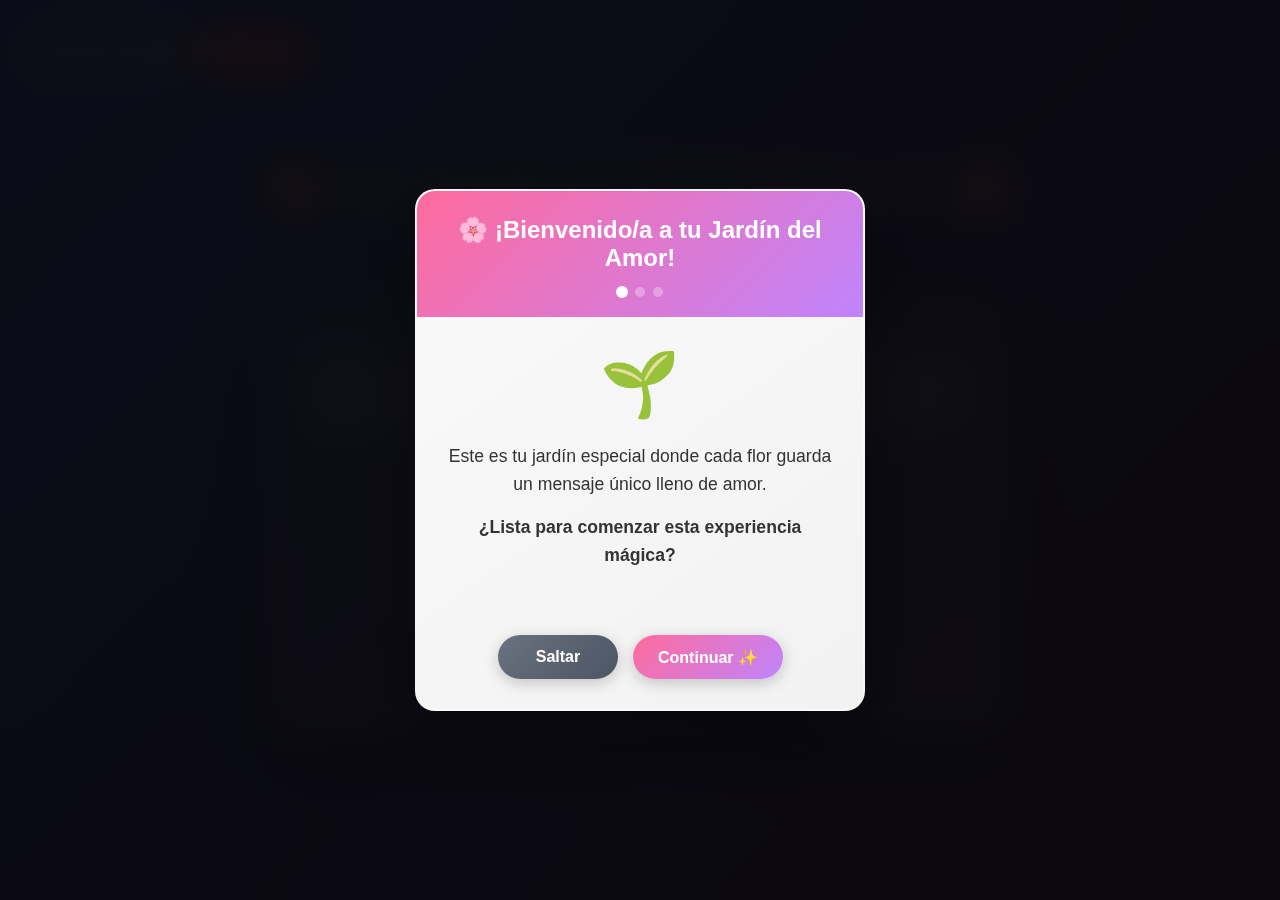
<file: index.html>
<!DOCTYPE html>
<html lang="es">
<head>
    <meta charset="UTF-8">
    <meta name="viewport" content="width=device-width, initial-scale=1.0, maximum-scale=1.0, user-scalable=no, viewport-fit=cover">
    <meta name="apple-mobile-web-app-capable" content="yes">
    <meta name="apple-mobile-web-app-status-bar-style" content="black-translucent">
    <meta name="apple-mobile-web-app-title" content="Jardín Especial">
    <meta name="mobile-web-app-capable" content="yes">
    <meta name="format-detection" content="telephone=no">
    <title>Un Jardín Especial Para Ti 🌸 - De Dario</title>
    
    <!-- Meta tags para SEO y compartir -->
    <meta name="description" content="Un jardín interactivo lleno de amor, flores y mensajes especiales. Cada flor tiene algo único que decir.">
    <meta name="keywords" content="jardín, amor, romántico, flores, interactivo, mensajes">
    <meta name="author" content="Romance Garden Project">
    
    <!-- Open Graph para redes sociales -->
    <meta property="og:title" content="Un Jardín Especial Para Ti 🌸">
    <meta property="og:description" content="Cultiva flores únicas y descubre mensajes de amor especiales">
    <meta property="og:type" content="website">
    <meta property="og:image" content="./assets/preview.jpg">
    
    <!-- Favicon -->
    <link rel="icon" href="data:image/svg+xml,<svg xmlns='http://www.w3.org/2000/svg'><text y='32' font-size='32'>🌸</text></svg>">
    
    <!-- Estilos CSS -->
    <link rel="stylesheet" href="css/styles-advanced.css">
    <link rel="stylesheet" href="css/components.css">
    
    <!-- Preload de assets importantes -->
    <link rel="preload" href="js/config.js" as="script">
    <link rel="preload" href="js/garden.js" as="script">
</head>
<body>
    <!-- Canvas para efectos especiales -->
    <canvas id="effects-canvas"></canvas>
    
    <!-- Contenedor de estrellas -->
    <div class="stars" id="stars"></div>
    
    <!-- Contenedor principal -->
    <div class="container">
        <header>
            <h1 id="mainTitle">🌸 Un Jardín Especial Para Ti 🌸</h1>
            <p class="subtitle" id="subtitle">Cada flor tiene algo especial que quiero decirte...</p>
        </header>
        
        <main>
            <!-- El jardín principal -->
            <div class="garden" id="garden">
                <p class="instruction">
                    ✨ Haz clic en el jardín para hacer crecer flores ✨
                    <br>
                    <small>Presiona 'S' para cambiar estación • 'T' para cambiar tema • 'R' para reiniciar</small>
                </p>
            </div>
            
            <!-- Estadísticas del jardín -->
            <div class="garden-stats hidden" id="gardenStats">
                <p class="counter">
                    Flores cultivadas: <span id="flowerCount">0</span>
                </p>
                <div class="stats-extra">
                    <span id="currentSeason">Primavera</span> • 
                    <span id="messagesLeft">15 mensajes restantes</span>
                </div>
            </div>
        </main>
    </div>
    
    <!-- Panel de controles (se crea dinámicamente) -->
    <div id="controls-panel" class="controls-panel hidden">
        <button id="soundToggle" class="control-btn" title="Activar/Desactivar sonidos">🔊</button>
        <button id="themeToggle" class="control-btn" title="Cambiar tema">🎨</button>
        <button id="resetGarden" class="control-btn mobile-only" title="Reiniciar jardín">🔄</button>
        <button id="fullscreenToggle" class="control-btn" title="Pantalla completa">⛶</button>
    </div>

    <!-- Botón de ayuda flotante -->
    <button id="helpButton" class="help-float-btn hidden" title="Ayuda rápida">
        <span class="help-icon">?</span>
    </button>

    <!-- Panel de ayuda colapsable -->
    <div id="quickHelpPanel" class="quick-help-panel hidden">
        <div class="quick-help-content">
            <div class="quick-help-header">
                <h3>🌸 Ayuda Rápida</h3>
                <button class="quick-help-close">&times;</button>
            </div>
            <div class="quick-help-body">
                <div class="help-item">
                    <span class="help-emoji">🖱️</span>
                    <span>Haz clic en el jardín para crear flores</span>
                </div>
                <div class="help-item">
                    <span class="help-emoji">🌸</span>
                    <span>Toca las flores para leer mensajes especiales</span>
                </div>
                <div class="help-item">
                    <span class="help-emoji">⌨️</span>
                    <span><strong>S</strong> = Cambiar estación • <strong>T</strong> = Cambiar tema</span>
                </div>
                <div class="help-item">
                    <span class="help-emoji">🔧</span>
                    <span><strong>R</strong> = Reiniciar jardín • <strong>F</strong> = Pantalla completa</span>
                </div>
                <div class="help-item">
                    <span class="help-emoji">🎮</span>
                    <span><strong>P</strong> = Personalizar • <strong>ESC</strong> = Cerrar ventanas</span>
                </div>
                <div class="help-item">
                    <span class="help-emoji">🏆</span>
                    <span>Desbloquea logros cultivando más flores</span>
                </div>
            </div>
        </div>
    </div>
    
    <!-- Tutorial de bienvenida -->
    <div id="welcomeTutorial" class="welcome-tutorial">
        <div class="tutorial-content">
            <div class="tutorial-step active" data-step="1">
                <div class="tutorial-header">
                    <h2>🌸 ¡Bienvenido/a a tu Jardín del Amor!</h2>
                    <div class="tutorial-progress">
                        <div class="progress-dot active"></div>
                        <div class="progress-dot"></div>
                        <div class="progress-dot"></div>
                    </div>
                </div>
                <div class="tutorial-body">
                    <div class="tutorial-icon">🌱</div>
                    <p>Este es tu jardín especial donde cada flor guarda un mensaje único lleno de amor.</p>
                    <p><strong>¿Lista para comenzar esta experiencia mágica?</strong></p>
                </div>
                <div class="tutorial-actions">
                    <button class="tutorial-btn secondary" onclick="skipTutorial()">Saltar</button>
                    <button class="tutorial-btn primary" onclick="nextTutorialStep()">Continuar ✨</button>
                </div>
            </div>

            <div class="tutorial-step" data-step="2">
                <div class="tutorial-header">
                    <h2>🖱️ ¿Cómo cultivar flores?</h2>
                    <div class="tutorial-progress">
                        <div class="progress-dot completed"></div>
                        <div class="progress-dot active"></div>
                        <div class="progress-dot"></div>
                    </div>
                </div>
                <div class="tutorial-body">
                    <div class="tutorial-icon">🌸</div>
                    <p>Es muy fácil: simplemente <strong>haz clic en cualquier parte del jardín</strong> y verás crecer una hermosa flor con colores únicos.</p>
                    <div class="tutorial-demo">
                        <div class="demo-garden">
                            <div class="demo-cursor">👆</div>
                            <span>Haz clic aquí</span>
                        </div>
                    </div>
                </div>
                <div class="tutorial-actions">
                    <button class="tutorial-btn secondary" onclick="prevTutorialStep()">Atrás</button>
                    <button class="tutorial-btn primary" onclick="nextTutorialStep()">Continuar 💫</button>
                </div>
            </div>

            <div class="tutorial-step" data-step="3">
                <div class="tutorial-header">
                    <h2>💕 Descubre los mensajes</h2>
                    <div class="tutorial-progress">
                        <div class="progress-dot completed"></div>
                        <div class="progress-dot completed"></div>
                        <div class="progress-dot active"></div>
                    </div>
                </div>
                <div class="tutorial-body">
                    <div class="tutorial-icon">💌</div>
                    <p>Cada flor que cultives tendrá un <strong>mensaje especial y único</strong>.</p>
                    <p>Solo tienes que <strong>hacer clic en la flor</strong> para leer lo que tiene que decirte.</p>
                    <div class="tutorial-features">
                        <div class="feature">🏆 <span>Desbloquea logros</span></div>
                        <div class="feature">🎨 <span>Cambia temas y estaciones</span></div>
                        <div class="feature">🎵 <span>Efectos de sonido mágicos</span></div>
                    </div>
                </div>
                <div class="tutorial-actions">
                    <button class="tutorial-btn secondary" onclick="prevTutorialStep()">Atrás</button>
                    <button class="tutorial-btn primary" onclick="startGardening()">¡Comenzar! 🌺</button>
                </div>
            </div>
        </div>
    </div>
    
    <!-- Modal de personalización -->
    <div id="personalizationModal" class="modal hidden">
        <div class="modal-content">
            <div class="modal-header">
                <h2>💕 Personalizar tu Jardín</h2>
                <button class="modal-close">&times;</button>
            </div>
            <div class="modal-body">
                <div class="form-group">
                    <label for="userName">Tu nombre:</label>
                    <input type="text" id="userName" placeholder="¿Cómo te llamas?">
                </div>
                
                <div class="form-group">
                    <label for="partnerName">Nombre de tu persona especial:</label>
                    <input type="text" id="partnerName" placeholder="¿Para quién es este jardín?">
                </div>
                
                <div class="form-group">
                    <label for="customMessage">Mensaje personalizado:</label>
                    <textarea id="customMessage" placeholder="Escribe un mensaje especial que aparecerá en las flores..."></textarea>
                </div>
                
                <div class="form-actions">
                    <button id="savePersonalization" class="btn-primary">Guardar 💾</button>
                    <button id="resetPersonalization" class="btn-secondary">Resetear</button>
                </div>
            </div>
        </div>
    </div>
    
    <!-- Scripts de la aplicación -->
    <script src="js/config.js"></script>
    <script src="js/utils.js"></script>
    <script src="js/effects.js"></script>
    <script src="js/flower.js"></script>
    <script src="js/garden.js"></script>
    
    <!-- Script de inicialización -->
    <script>
        // Variables globales
        let garden;
        let themeManager;
        let personalizationManager;
        let tutorialStep = 1;
        let hasCompletedTutorial = false;
        let isFirstFlower = true;
        
        // Inicialización cuando el DOM esté listo
        document.addEventListener('DOMContentLoaded', function() {
            // Verificar si es la primera visita
            const isFirstVisit = !localStorage.getItem('gardenTutorialCompleted');
            hasCompletedTutorial = !isFirstVisit;
            
            // Inicializar managers
            themeManager = new ThemeManager();
            personalizationManager = new PersonalizationManager();
            
            // Inicializar el jardín principal
            garden = new GardenManager();
            
            // Configurar controles
            setupControls();
            
            // Configurar modales
            setupModals();
            
            // Configurar atajos de teclado globales
            setupGlobalKeyboard();
            
            // Configurar tutorial y UX
            setupTutorialAndUX();
            
            console.log('🌸 Jardín del Amor inicializado correctamente');
        });
        
        function setupTutorialAndUX() {
            if (!hasCompletedTutorial) {
                // Mostrar tutorial después de un momento
                setTimeout(() => {
                    showWelcomeTutorial();
                }, 500);
            } else {
                // Si ya completó el tutorial, mostrar todo inmediatamente
                showAllElements();
                showDelayedElements();
            }
        }
        
        function showWelcomeTutorial() {
            const tutorial = document.getElementById('welcomeTutorial');
            tutorial.classList.add('active');
            
            // Ocultar otros elementos durante el tutorial
            hideNonEssentialElements();
        }
        
        function hideNonEssentialElements() {
            // Ocultar estadísticas, controles y logros durante el tutorial
            document.getElementById('gardenStats').classList.add('hidden');
            document.getElementById('controls-panel').classList.add('hidden');
            const achievementsPanel = document.getElementById('achievements');
            if (achievementsPanel) achievementsPanel.classList.add('hidden');
        }
        
        function showAllElements() {
            // Mostrar elementos con animación escalonada
            setTimeout(() => {
                document.getElementById('gardenStats').classList.remove('hidden');
                document.getElementById('gardenStats').classList.add('fade-in-up');
            }, 300);
            
            setTimeout(() => {
                document.getElementById('controls-panel').classList.remove('hidden');
                document.getElementById('controls-panel').classList.add('slide-in-left');
            }, 600);
            
            const achievementsPanel = document.getElementById('achievements');
            if (achievementsPanel) {
                setTimeout(() => {
                    achievementsPanel.classList.remove('hidden');
                    achievementsPanel.classList.add('slide-in-right');
                }, 900);
            }
        }
        
        function showDelayedElements() {
            // Mostrar botón de ayuda después de 2 segundos
            setTimeout(() => {
                const helpBtn = document.getElementById('helpButton');
                helpBtn.classList.remove('hidden');
                helpBtn.classList.add('bounce-in');
            }, 2000);
        }
        
        function nextTutorialStep() {
            const currentStep = document.querySelector(`.tutorial-step[data-step="${tutorialStep}"]`);
            currentStep.classList.remove('active');
            currentStep.classList.add('fade-out');
            
            tutorialStep++;
            
            setTimeout(() => {
                currentStep.classList.add('hidden');
                const nextStep = document.querySelector(`.tutorial-step[data-step="${tutorialStep}"]`);
                if (nextStep) {
                    nextStep.classList.remove('hidden');
                    nextStep.classList.add('active', 'fade-in');
                }
            }, 300);
        }
        
        function prevTutorialStep() {
            const currentStep = document.querySelector(`.tutorial-step[data-step="${tutorialStep}"]`);
            currentStep.classList.remove('active');
            currentStep.classList.add('fade-out');
            
            tutorialStep--;
            
            setTimeout(() => {
                currentStep.classList.add('hidden');
                const prevStep = document.querySelector(`.tutorial-step[data-step="${tutorialStep}"]`);
                if (prevStep) {
                    prevStep.classList.remove('hidden');
                    prevStep.classList.add('active', 'fade-in');
                }
            }, 300);
        }
        
        function skipTutorial() {
            completeTutorial();
        }
        
        function startGardening() {
            completeTutorial();
            // Pequeña animación para llamar la atención al jardín
            const garden = document.getElementById('garden');
            garden.classList.add('highlight-pulse');
            setTimeout(() => {
                garden.classList.remove('highlight-pulse');
            }, 2000);
        }
        
        function completeTutorial() {
            const tutorial = document.getElementById('welcomeTutorial');
            tutorial.classList.add('fade-out');
            
            setTimeout(() => {
                tutorial.classList.add('hidden');
                tutorial.classList.remove('active');
                
                // Marcar tutorial como completado
                localStorage.setItem('gardenTutorialCompleted', 'true');
                hasCompletedTutorial = true;
                
                // Mostrar todos los elementos con animación
                showAllElements();
                showDelayedElements();
                
            }, 300);
        }
        
        // Funciones mejoradas para el manejo de la primera flor
        function onFirstFlowerCreated() {
            if (isFirstFlower) {
                isFirstFlower = false;
                
                // Ocultar instrucciones gradualmente
                const instruction = document.querySelector('.instruction');
                if (instruction) {
                    instruction.classList.add('fade-out-up');
                    setTimeout(() => {
                        instruction.style.display = 'none';
                    }, 800);
                }
                
                // Mostrar mensaje de felicitación
                setTimeout(() => {
                    garden.showNotification('¡Perfecto! 🌸 Ahora toca tu flor para leer el mensaje', 'success');
                }, 1000);
            }
        }
        
        function setupControls() {
            // Control de sonido
            document.getElementById('soundToggle').addEventListener('click', () => {
                const enabled = garden.soundManager.toggle();
                document.getElementById('soundToggle').textContent = enabled ? '🔊' : '🔇';
                garden.showNotification(enabled ? 'Sonidos activados 🎵' : 'Sonidos desactivados 🔇');
            });
            
            // Control de tema
            document.getElementById('themeToggle').addEventListener('click', () => {
                const themes = themeManager.getAvailableThemes();
                const currentIndex = themes.findIndex(t => t.key === themeManager.currentTheme);
                const nextTheme = themes[(currentIndex + 1) % themes.length];
                themeManager.setTheme(nextTheme.key);
                garden.showNotification(`Tema cambiado a: ${nextTheme.name} ✨`);
            });
            
            // Control de pantalla completa
            document.getElementById('fullscreenToggle').addEventListener('click', () => {
                if (!document.fullscreenElement) {
                    document.documentElement.requestFullscreen();
                } else {
                    document.exitFullscreen();
                }
            });
            
            // Control de reinicio jardín (para móviles)
            document.getElementById('resetGarden').addEventListener('click', () => {
                if (confirm('¿Estás seguro de que quieres reiniciar el jardín? Se perderán todas las flores.')) {
                    garden.resetGarden();
                    garden.showNotification('Jardín reiniciado 🌱', 'info');
                }
            });
            
            // Botón de ayuda flotante
            document.getElementById('helpButton').addEventListener('click', () => {
                toggleQuickHelp();
            });
            
            // Cerrar panel de ayuda
            document.querySelector('.quick-help-close').addEventListener('click', () => {
                hideQuickHelp();
            });
        }
        
        function toggleQuickHelp() {
            const panel = document.getElementById('quickHelpPanel');
            const isVisible = !panel.classList.contains('hidden');
            
            if (isVisible) {
                hideQuickHelp();
            } else {
                showQuickHelp();
            }
        }
        
        function showQuickHelp() {
            const panel = document.getElementById('quickHelpPanel');
            panel.classList.remove('hidden');
            panel.classList.add('slide-in-bottom');
            
            // Cerrar al hacer clic fuera
            setTimeout(() => {
                document.addEventListener('click', handleQuickHelpOutsideClick);
            }, 100);
        }
        
        function hideQuickHelp() {
            const panel = document.getElementById('quickHelpPanel');
            panel.classList.add('slide-out-bottom');
            
            setTimeout(() => {
                panel.classList.add('hidden');
                panel.classList.remove('slide-in-bottom', 'slide-out-bottom');
            }, 300);
            
            document.removeEventListener('click', handleQuickHelpOutsideClick);
        }
        
        function handleQuickHelpOutsideClick(e) {
            const panel = document.getElementById('quickHelpPanel');
            const helpButton = document.getElementById('helpButton');
            
            if (!panel.contains(e.target) && !helpButton.contains(e.target)) {
                hideQuickHelp();
            }
        }
        
        function setupModals() {
            // Cerrar modales
            document.querySelectorAll('.modal-close').forEach(btn => {
                btn.addEventListener('click', () => {
                    hideAllModals();
                });
            });
            
            // Cerrar modal al hacer clic fuera
            document.querySelectorAll('.modal').forEach(modal => {
                modal.addEventListener('click', (e) => {
                    if (e.target === modal) {
                        hideAllModals();
                    }
                });
            });
            
            // Guardar personalización
            document.getElementById('savePersonalization').addEventListener('click', () => {
                const userName = document.getElementById('userName').value;
                const partnerName = document.getElementById('partnerName').value;
                const customMessage = document.getElementById('customMessage').value;
                
                if (userName) personalizationManager.setUserName(userName);
                if (partnerName) personalizationManager.setPartnerName(partnerName);
                if (customMessage) personalizationManager.addCustomMessage(customMessage);
                
                garden.showNotification('¡Personalización guardada! 💕', 'success');
                hideAllModals();
            });
        }
        
        function setupGlobalKeyboard() {
            document.addEventListener('keydown', (e) => {
                if (e.target.tagName === 'INPUT' || e.target.tagName === 'TEXTAREA') return;
                
                switch(e.key.toLowerCase()) {
                    case 'f':
                        document.getElementById('fullscreenToggle').click();
                        break;
                    case 'h':
                        document.getElementById('helpToggle').click();
                        break;
                    case 'p':
                        showModal('personalizationModal');
                        break;
                    case 'escape':
                        hideAllModals();
                        break;
                }
            });
        }
        
        function showModal(modalId) {
            hideAllModals();
            document.getElementById(modalId).classList.remove('hidden');
        }
        
        function hideAllModals() {
            document.querySelectorAll('.modal').forEach(modal => {
                modal.classList.add('hidden');
            });
        }
        
        function showWelcomeMessage() {
            // Esta función ahora se maneja en setupTutorialAndUX
            // Mantenemos para compatibilidad pero no hace nada si el tutorial está activo
            if (hasCompletedTutorial) {
                setTimeout(() => {
                    const isFirstVisit = !localStorage.getItem('gardenVisited');
                    if (isFirstVisit) {
                        garden.showNotification('¡Bienvenido/a de vuelta a tu Jardín! 🌸', 'info');
                        localStorage.setItem('gardenVisited', 'true');
                    }
                }, 1000);
            }
        }
        
        // Funciones del tutorial que se llaman desde el HTML
        window.nextTutorialStep = nextTutorialStep;
        window.prevTutorialStep = prevTutorialStep;
        window.skipTutorial = skipTutorial;
        window.startGardening = startGardening;
        
        // Funciones globales para compartir
        window.shareGarden = function() {
            if (navigator.share) {
                navigator.share({
                    title: 'Mi Jardín del Amor',
                    text: `¡He cultivado ${garden.flowerCount} flores en mi jardín especial! 🌸`,
                    url: window.location.href
                });
            }
        };
        
        // Prevenir zoom accidental en móviles y mejorar iOS Safari
        document.addEventListener('gesturestart', function (e) {
            e.preventDefault();
        });
        
        // Prevenir comportamientos problemáticos en iOS
        document.addEventListener('touchstart', function() {}, { passive: true });
        
        // Mejorar experiencia táctil en móviles (especialmente iOS)
        let touchStartY = 0;
        let touchStartX = 0;
        
        document.addEventListener('touchstart', function(e) {
            touchStartY = e.touches[0].clientY;
            touchStartX = e.touches[0].clientX;
        }, { passive: true });
        
        document.addEventListener('touchmove', function(e) {
            // Prevenir el bounce de iOS Safari
            if (e.target === document.body || e.target === document.documentElement) {
                e.preventDefault();
            }
            
            const touchY = e.touches[0].clientY;
            const touchDiff = touchStartY - touchY;
            
            // Prevenir scroll del body solo en ciertas condiciones
            const tutorialActive = document.querySelector('.welcome-tutorial.active');
            const helpPanelActive = document.querySelector('.quick-help-panel:not(.hidden)');
            
            if (tutorialActive || helpPanelActive) {
                e.preventDefault();
            }
        }, { passive: false });
        
        // Fix para iOS Safari - prevenir zoom en inputs
        document.addEventListener('touchend', function(e) {
            const inputElements = ['INPUT', 'TEXTAREA', 'SELECT'];
            if (inputElements.includes(e.target.tagName)) {
                e.target.style.fontSize = '16px';
            }
        });
        
        // PWA: Service Worker (futuro)
        if ('serviceWorker' in navigator) {
            window.addEventListener('load', () => {
                navigator.serviceWorker.register('/sw.js')
                    .then(registration => console.log('SW registrado'))
                    .catch(error => console.log('Error al registrar SW'));
            });
        }
        
        // Agregar soporte para efectos de logros mejorados
        window.triggerSpecialEffect = function(type) {
            if (garden && garden.effectsManager) {
                switch(type) {
                    case 'achievement':
                        garden.effectsManager.createAchievementEffect();
                        break;
                    case 'celebration':
                        // Efecto especial de celebración
                        for (let i = 0; i < 5; i++) {
                            setTimeout(() => {
                                garden.effectsManager.createFallingPetal();
                            }, i * 200);
                        }
                        break;
                }
            }
        };
        
        // Debug: función para testing
        window.debugGarden = function() {
            console.log('🌸 Estado del Jardín:');
            console.log('- Flores:', garden.flowerCount);
            console.log('- Logros:', Array.from(garden.achievements));
            console.log('- Estación:', garden.currentSeason);
            console.log('- Tutorial completado:', hasCompletedTutorial);
        };
    </script>
</body>
</html>
</file>
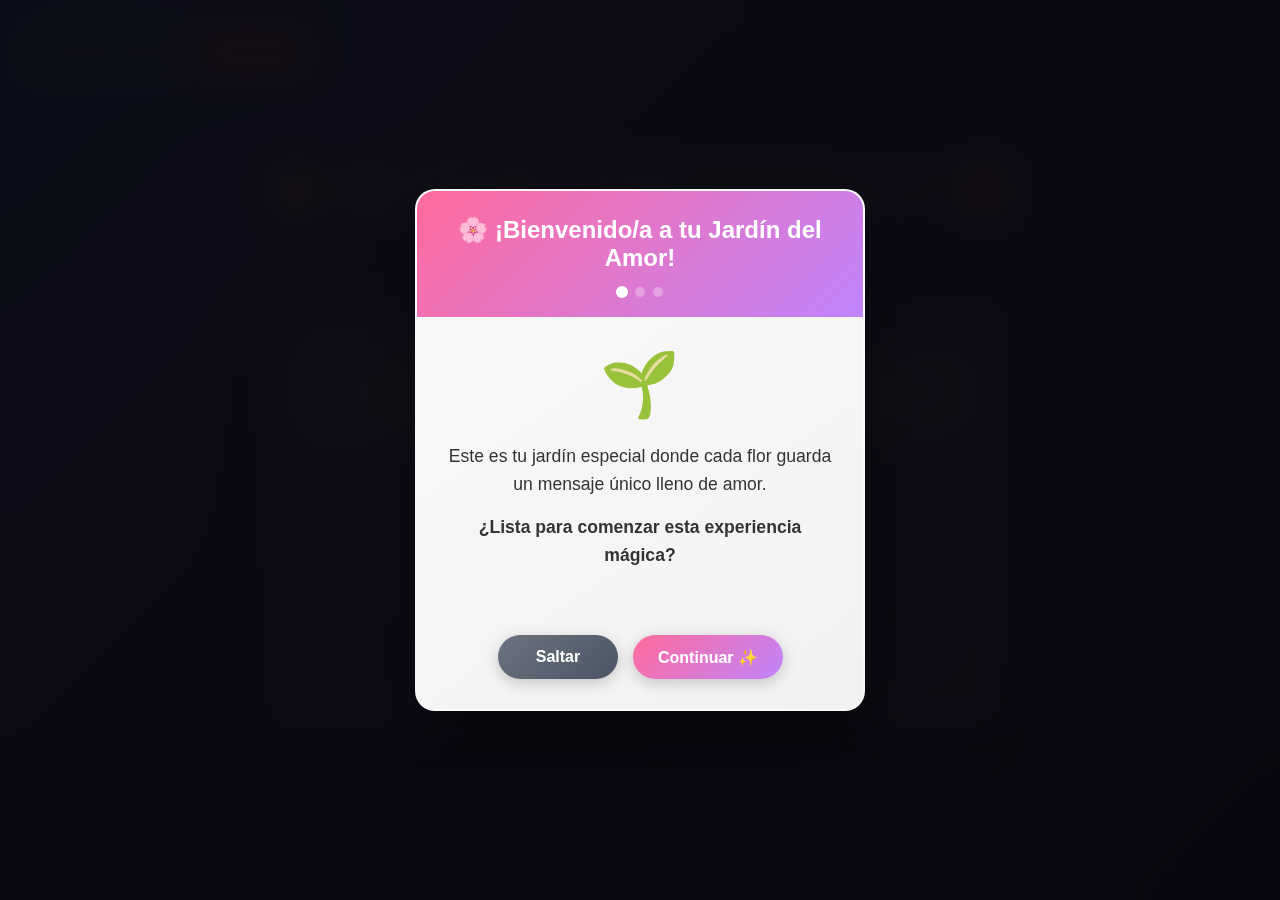
<file: index-advanced.html>
<!DOCTYPE html>
<html lang="es">
<head>
    <meta charset="UTF-8">
    <meta name="viewport" content="width=device-width, initial-scale=1.0">
    <title>Un Jardín Especial Para Ti 🌸 - De Dario</title>
    
    <!-- Meta tags para SEO y compartir -->
    <meta name="description" content="Un jardín interactivo lleno de amor, flores y mensajes especiales. Cada flor tiene algo único que decir.">
    <meta name="keywords" content="jardín, amor, romántico, flores, interactivo, mensajes">
    <meta name="author" content="Romance Garden Project">
    
    <!-- Open Graph para redes sociales -->
    <meta property="og:title" content="Un Jardín Especial Para Ti 🌸">
    <meta property="og:description" content="Cultiva flores únicas y descubre mensajes de amor especiales">
    <meta property="og:type" content="website">
    <meta property="og:image" content="./assets/preview.jpg">
    
    <!-- Favicon -->
    <link rel="icon" href="data:image/svg+xml,<svg xmlns='http://www.w3.org/2000/svg'><text y='32' font-size='32'>🌸</text></svg>">
    
    <!-- Estilos CSS -->
    <link rel="stylesheet" href="css/styles-advanced.css">
    <link rel="stylesheet" href="css/components.css">
    
    <!-- Preload de assets importantes -->
    <link rel="preload" href="js/config.js" as="script">
    <link rel="preload" href="js/garden.js" as="script">
</head>
<body>
    <!-- Canvas para efectos especiales -->
    <canvas id="effects-canvas"></canvas>
    
    <!-- Contenedor de estrellas -->
    <div class="stars" id="stars"></div>
    
    <!-- Contenedor principal -->
    <div class="container">
        <header>
            <h1 id="mainTitle">🌸 Un Jardín Especial Para Ti 🌸</h1>
            <p class="subtitle" id="subtitle">Cada flor tiene algo especial que quiero decirte...</p>
        </header>
        
        <main>
            <!-- El jardín principal -->
            <div class="garden" id="garden">
                <p class="instruction">
                    ✨ Haz clic en el jardín para hacer crecer flores ✨
                    <br>
                    <small>Presiona 'S' para cambiar estación • 'T' para cambiar tema • 'R' para reiniciar</small>
                </p>
            </div>
            
            <!-- Estadísticas del jardín -->
            <div class="garden-stats hidden" id="gardenStats">
                <p class="counter">
                    Flores cultivadas: <span id="flowerCount">0</span>
                </p>
                <div class="stats-extra">
                    <span id="currentSeason">Primavera</span> • 
                    <span id="messagesLeft">15 mensajes restantes</span>
                </div>
            </div>
        </main>
    </div>
    
    <!-- Panel de controles (se crea dinámicamente) -->
    <div id="controls-panel" class="controls-panel hidden">
        <button id="soundToggle" class="control-btn" title="Activar/Desactivar sonidos">🔊</button>
        <button id="themeToggle" class="control-btn" title="Cambiar tema">🎨</button>
        <button id="fullscreenToggle" class="control-btn" title="Pantalla completa">⛶</button>
    </div>

    <!-- Botón de ayuda flotante -->
    <button id="helpButton" class="help-float-btn hidden" title="Ayuda rápida">
        <span class="help-icon">?</span>
    </button>

    <!-- Panel de ayuda colapsable -->
    <div id="quickHelpPanel" class="quick-help-panel hidden">
        <div class="quick-help-content">
            <div class="quick-help-header">
                <h3>🌸 Ayuda Rápida</h3>
                <button class="quick-help-close">&times;</button>
            </div>
            <div class="quick-help-body">
                <div class="help-item">
                    <span class="help-emoji">🖱️</span>
                    <span>Haz clic en el jardín para crear flores</span>
                </div>
                <div class="help-item">
                    <span class="help-emoji">🌸</span>
                    <span>Toca las flores para leer mensajes especiales</span>
                </div>
                <div class="help-item">
                    <span class="help-emoji">⌨️</span>
                    <span><strong>S</strong> = Cambiar estación • <strong>T</strong> = Cambiar tema</span>
                </div>
                <div class="help-item">
                    <span class="help-emoji">🔧</span>
                    <span><strong>R</strong> = Reiniciar jardín • <strong>F</strong> = Pantalla completa</span>
                </div>
                <div class="help-item">
                    <span class="help-emoji">🎮</span>
                    <span><strong>P</strong> = Personalizar • <strong>ESC</strong> = Cerrar ventanas</span>
                </div>
                <div class="help-item">
                    <span class="help-emoji">🏆</span>
                    <span>Desbloquea logros cultivando más flores</span>
                </div>
            </div>
        </div>
    </div>
    
    <!-- Tutorial de bienvenida -->
    <div id="welcomeTutorial" class="welcome-tutorial">
        <div class="tutorial-content">
            <div class="tutorial-step active" data-step="1">
                <div class="tutorial-header">
                    <h2>🌸 ¡Bienvenido/a a tu Jardín del Amor!</h2>
                    <div class="tutorial-progress">
                        <div class="progress-dot active"></div>
                        <div class="progress-dot"></div>
                        <div class="progress-dot"></div>
                    </div>
                </div>
                <div class="tutorial-body">
                    <div class="tutorial-icon">🌱</div>
                    <p>Este es tu jardín especial donde cada flor guarda un mensaje único lleno de amor.</p>
                    <p><strong>¿Lista para comenzar esta experiencia mágica?</strong></p>
                </div>
                <div class="tutorial-actions">
                    <button class="tutorial-btn secondary" onclick="skipTutorial()">Saltar</button>
                    <button class="tutorial-btn primary" onclick="nextTutorialStep()">Continuar ✨</button>
                </div>
            </div>

            <div class="tutorial-step" data-step="2">
                <div class="tutorial-header">
                    <h2>🖱️ ¿Cómo cultivar flores?</h2>
                    <div class="tutorial-progress">
                        <div class="progress-dot completed"></div>
                        <div class="progress-dot active"></div>
                        <div class="progress-dot"></div>
                    </div>
                </div>
                <div class="tutorial-body">
                    <div class="tutorial-icon">🌸</div>
                    <p>Es muy fácil: simplemente <strong>haz clic en cualquier parte del jardín</strong> y verás crecer una hermosa flor con colores únicos.</p>
                    <div class="tutorial-demo">
                        <div class="demo-garden">
                            <div class="demo-cursor">👆</div>
                            <span>Haz clic aquí</span>
                        </div>
                    </div>
                </div>
                <div class="tutorial-actions">
                    <button class="tutorial-btn secondary" onclick="prevTutorialStep()">Atrás</button>
                    <button class="tutorial-btn primary" onclick="nextTutorialStep()">Continuar 💫</button>
                </div>
            </div>

            <div class="tutorial-step" data-step="3">
                <div class="tutorial-header">
                    <h2>💕 Descubre los mensajes</h2>
                    <div class="tutorial-progress">
                        <div class="progress-dot completed"></div>
                        <div class="progress-dot completed"></div>
                        <div class="progress-dot active"></div>
                    </div>
                </div>
                <div class="tutorial-body">
                    <div class="tutorial-icon">💌</div>
                    <p>Cada flor que cultives tendrá un <strong>mensaje especial y único</strong>.</p>
                    <p>Solo tienes que <strong>hacer clic en la flor</strong> para leer lo que tiene que decirte.</p>
                    <div class="tutorial-features">
                        <div class="feature">🏆 <span>Desbloquea logros</span></div>
                        <div class="feature">🎨 <span>Cambia temas y estaciones</span></div>
                        <div class="feature">🎵 <span>Efectos de sonido mágicos</span></div>
                    </div>
                </div>
                <div class="tutorial-actions">
                    <button class="tutorial-btn secondary" onclick="prevTutorialStep()">Atrás</button>
                    <button class="tutorial-btn primary" onclick="startGardening()">¡Comenzar! 🌺</button>
                </div>
            </div>
        </div>
    </div>
    
    <!-- Modal de personalización -->
    <div id="personalizationModal" class="modal hidden">
        <div class="modal-content">
            <div class="modal-header">
                <h2>💕 Personalizar tu Jardín</h2>
                <button class="modal-close">&times;</button>
            </div>
            <div class="modal-body">
                <div class="form-group">
                    <label for="userName">Tu nombre:</label>
                    <input type="text" id="userName" placeholder="¿Cómo te llamas?">
                </div>
                
                <div class="form-group">
                    <label for="partnerName">Nombre de tu persona especial:</label>
                    <input type="text" id="partnerName" placeholder="¿Para quién es este jardín?">
                </div>
                
                <div class="form-group">
                    <label for="customMessage">Mensaje personalizado:</label>
                    <textarea id="customMessage" placeholder="Escribe un mensaje especial que aparecerá en las flores..."></textarea>
                </div>
                
                <div class="form-actions">
                    <button id="savePersonalization" class="btn-primary">Guardar 💾</button>
                    <button id="resetPersonalization" class="btn-secondary">Resetear</button>
                </div>
            </div>
        </div>
    </div>
    
    <!-- Scripts de la aplicación -->
    <script src="js/config.js"></script>
    <script src="js/utils.js"></script>
    <script src="js/effects.js"></script>
    <script src="js/flower.js"></script>
    <script src="js/garden.js"></script>
    
    <!-- Script de inicialización -->
    <script>
        // Variables globales
        let garden;
        let themeManager;
        let personalizationManager;
        let tutorialStep = 1;
        let hasCompletedTutorial = false;
        let isFirstFlower = true;
        
        // Inicialización cuando el DOM esté listo
        document.addEventListener('DOMContentLoaded', function() {
            // Verificar si es la primera visita
            const isFirstVisit = !localStorage.getItem('gardenTutorialCompleted');
            hasCompletedTutorial = !isFirstVisit;
            
            // Inicializar managers
            themeManager = new ThemeManager();
            personalizationManager = new PersonalizationManager();
            
            // Inicializar el jardín principal
            garden = new GardenManager();
            
            // Configurar controles
            setupControls();
            
            // Configurar modales
            setupModals();
            
            // Configurar atajos de teclado globales
            setupGlobalKeyboard();
            
            // Configurar tutorial y UX
            setupTutorialAndUX();
            
            console.log('🌸 Jardín del Amor inicializado correctamente');
        });
        
        function setupTutorialAndUX() {
            if (!hasCompletedTutorial) {
                // Mostrar tutorial después de un momento
                setTimeout(() => {
                    showWelcomeTutorial();
                }, 500);
            } else {
                // Si ya completó el tutorial, mostrar todo inmediatamente
                showAllElements();
                showDelayedElements();
            }
        }
        
        function showWelcomeTutorial() {
            const tutorial = document.getElementById('welcomeTutorial');
            tutorial.classList.add('active');
            
            // Ocultar otros elementos durante el tutorial
            hideNonEssentialElements();
        }
        
        function hideNonEssentialElements() {
            // Ocultar estadísticas, controles y logros durante el tutorial
            document.getElementById('gardenStats').classList.add('hidden');
            document.getElementById('controls-panel').classList.add('hidden');
            const achievementsPanel = document.getElementById('achievements');
            if (achievementsPanel) achievementsPanel.classList.add('hidden');
        }
        
        function showAllElements() {
            // Mostrar elementos con animación escalonada
            setTimeout(() => {
                document.getElementById('gardenStats').classList.remove('hidden');
                document.getElementById('gardenStats').classList.add('fade-in-up');
            }, 300);
            
            setTimeout(() => {
                document.getElementById('controls-panel').classList.remove('hidden');
                document.getElementById('controls-panel').classList.add('slide-in-left');
            }, 600);
            
            const achievementsPanel = document.getElementById('achievements');
            if (achievementsPanel) {
                setTimeout(() => {
                    achievementsPanel.classList.remove('hidden');
                    achievementsPanel.classList.add('slide-in-right');
                }, 900);
            }
        }
        
        function showDelayedElements() {
            // Mostrar botón de ayuda después de 2 segundos
            setTimeout(() => {
                const helpBtn = document.getElementById('helpButton');
                helpBtn.classList.remove('hidden');
                helpBtn.classList.add('bounce-in');
            }, 2000);
        }
        
        function nextTutorialStep() {
            const currentStep = document.querySelector(`.tutorial-step[data-step="${tutorialStep}"]`);
            currentStep.classList.remove('active');
            currentStep.classList.add('fade-out');
            
            tutorialStep++;
            
            setTimeout(() => {
                currentStep.classList.add('hidden');
                const nextStep = document.querySelector(`.tutorial-step[data-step="${tutorialStep}"]`);
                if (nextStep) {
                    nextStep.classList.remove('hidden');
                    nextStep.classList.add('active', 'fade-in');
                }
            }, 300);
        }
        
        function prevTutorialStep() {
            const currentStep = document.querySelector(`.tutorial-step[data-step="${tutorialStep}"]`);
            currentStep.classList.remove('active');
            currentStep.classList.add('fade-out');
            
            tutorialStep--;
            
            setTimeout(() => {
                currentStep.classList.add('hidden');
                const prevStep = document.querySelector(`.tutorial-step[data-step="${tutorialStep}"]`);
                if (prevStep) {
                    prevStep.classList.remove('hidden');
                    prevStep.classList.add('active', 'fade-in');
                }
            }, 300);
        }
        
        function skipTutorial() {
            completeTutorial();
        }
        
        function startGardening() {
            completeTutorial();
            // Pequeña animación para llamar la atención al jardín
            const garden = document.getElementById('garden');
            garden.classList.add('highlight-pulse');
            setTimeout(() => {
                garden.classList.remove('highlight-pulse');
            }, 2000);
        }
        
        function completeTutorial() {
            const tutorial = document.getElementById('welcomeTutorial');
            tutorial.classList.add('fade-out');
            
            setTimeout(() => {
                tutorial.classList.add('hidden');
                tutorial.classList.remove('active');
                
                // Marcar tutorial como completado
                localStorage.setItem('gardenTutorialCompleted', 'true');
                hasCompletedTutorial = true;
                
                // Mostrar todos los elementos con animación
                showAllElements();
                showDelayedElements();
                
            }, 300);
        }
        
        // Funciones mejoradas para el manejo de la primera flor
        function onFirstFlowerCreated() {
            if (isFirstFlower) {
                isFirstFlower = false;
                
                // Ocultar instrucciones gradualmente
                const instruction = document.querySelector('.instruction');
                if (instruction) {
                    instruction.classList.add('fade-out-up');
                    setTimeout(() => {
                        instruction.style.display = 'none';
                    }, 800);
                }
                
                // Mostrar mensaje de felicitación
                setTimeout(() => {
                    garden.showNotification('¡Perfecto! 🌸 Ahora toca tu flor para leer el mensaje', 'success');
                }, 1000);
            }
        }
        
        function setupControls() {
            // Control de sonido
            document.getElementById('soundToggle').addEventListener('click', () => {
                const enabled = garden.soundManager.toggle();
                document.getElementById('soundToggle').textContent = enabled ? '🔊' : '🔇';
                garden.showNotification(enabled ? 'Sonidos activados 🎵' : 'Sonidos desactivados 🔇');
            });
            
            // Control de tema
            document.getElementById('themeToggle').addEventListener('click', () => {
                const themes = themeManager.getAvailableThemes();
                const currentIndex = themes.findIndex(t => t.key === themeManager.currentTheme);
                const nextTheme = themes[(currentIndex + 1) % themes.length];
                themeManager.setTheme(nextTheme.key);
                garden.showNotification(`Tema cambiado a: ${nextTheme.name} ✨`);
            });
            
            // Control de pantalla completa
            document.getElementById('fullscreenToggle').addEventListener('click', () => {
                if (!document.fullscreenElement) {
                    document.documentElement.requestFullscreen();
                } else {
                    document.exitFullscreen();
                }
            });
            
            // Botón de ayuda flotante
            document.getElementById('helpButton').addEventListener('click', () => {
                toggleQuickHelp();
            });
            
            // Cerrar panel de ayuda
            document.querySelector('.quick-help-close').addEventListener('click', () => {
                hideQuickHelp();
            });
        }
        
        function toggleQuickHelp() {
            const panel = document.getElementById('quickHelpPanel');
            const isVisible = !panel.classList.contains('hidden');
            
            if (isVisible) {
                hideQuickHelp();
            } else {
                showQuickHelp();
            }
        }
        
        function showQuickHelp() {
            const panel = document.getElementById('quickHelpPanel');
            panel.classList.remove('hidden');
            panel.classList.add('slide-in-bottom');
            
            // Cerrar al hacer clic fuera
            setTimeout(() => {
                document.addEventListener('click', handleQuickHelpOutsideClick);
            }, 100);
        }
        
        function hideQuickHelp() {
            const panel = document.getElementById('quickHelpPanel');
            panel.classList.add('slide-out-bottom');
            
            setTimeout(() => {
                panel.classList.add('hidden');
                panel.classList.remove('slide-in-bottom', 'slide-out-bottom');
            }, 300);
            
            document.removeEventListener('click', handleQuickHelpOutsideClick);
        }
        
        function handleQuickHelpOutsideClick(e) {
            const panel = document.getElementById('quickHelpPanel');
            const helpButton = document.getElementById('helpButton');
            
            if (!panel.contains(e.target) && !helpButton.contains(e.target)) {
                hideQuickHelp();
            }
        }
        
        function setupModals() {
            // Cerrar modales
            document.querySelectorAll('.modal-close').forEach(btn => {
                btn.addEventListener('click', () => {
                    hideAllModals();
                });
            });
            
            // Cerrar modal al hacer clic fuera
            document.querySelectorAll('.modal').forEach(modal => {
                modal.addEventListener('click', (e) => {
                    if (e.target === modal) {
                        hideAllModals();
                    }
                });
            });
            
            // Guardar personalización
            document.getElementById('savePersonalization').addEventListener('click', () => {
                const userName = document.getElementById('userName').value;
                const partnerName = document.getElementById('partnerName').value;
                const customMessage = document.getElementById('customMessage').value;
                
                if (userName) personalizationManager.setUserName(userName);
                if (partnerName) personalizationManager.setPartnerName(partnerName);
                if (customMessage) personalizationManager.addCustomMessage(customMessage);
                
                garden.showNotification('¡Personalización guardada! 💕', 'success');
                hideAllModals();
            });
        }
        
        function setupGlobalKeyboard() {
            document.addEventListener('keydown', (e) => {
                if (e.target.tagName === 'INPUT' || e.target.tagName === 'TEXTAREA') return;
                
                switch(e.key.toLowerCase()) {
                    case 'f':
                        document.getElementById('fullscreenToggle').click();
                        break;
                    case 'h':
                        document.getElementById('helpToggle').click();
                        break;
                    case 'p':
                        showModal('personalizationModal');
                        break;
                    case 'escape':
                        hideAllModals();
                        break;
                }
            });
        }
        
        function showModal(modalId) {
            hideAllModals();
            document.getElementById(modalId).classList.remove('hidden');
        }
        
        function hideAllModals() {
            document.querySelectorAll('.modal').forEach(modal => {
                modal.classList.add('hidden');
            });
        }
        
        function showWelcomeMessage() {
            // Esta función ahora se maneja en setupTutorialAndUX
            // Mantenemos para compatibilidad pero no hace nada si el tutorial está activo
            if (hasCompletedTutorial) {
                setTimeout(() => {
                    const isFirstVisit = !localStorage.getItem('gardenVisited');
                    if (isFirstVisit) {
                        garden.showNotification('¡Bienvenido/a de vuelta a tu Jardín! 🌸', 'info');
                        localStorage.setItem('gardenVisited', 'true');
                    }
                }, 1000);
            }
        }
        
        // Funciones del tutorial que se llaman desde el HTML
        window.nextTutorialStep = nextTutorialStep;
        window.prevTutorialStep = prevTutorialStep;
        window.skipTutorial = skipTutorial;
        window.startGardening = startGardening;
        
        // Funciones globales para compartir
        window.shareGarden = function() {
            if (navigator.share) {
                navigator.share({
                    title: 'Mi Jardín del Amor',
                    text: `¡He cultivado ${garden.flowerCount} flores en mi jardín especial! 🌸`,
                    url: window.location.href
                });
            }
        };
        
        // Prevenir zoom accidental en móviles
        document.addEventListener('gesturestart', function (e) {
            e.preventDefault();
        });
        
        // Mejorar experiencia táctil en móviles
        let touchStartY = 0;
        document.addEventListener('touchstart', function(e) {
            touchStartY = e.touches[0].clientY;
        }, { passive: true });
        
        document.addEventListener('touchmove', function(e) {
            const touchY = e.touches[0].clientY;
            const touchDiff = touchStartY - touchY;
            
            // Prevenir scroll del body solo en ciertas condiciones
            if (document.querySelector('.welcome-tutorial.active') || 
                document.querySelector('.quick-help-panel:not(.hidden)')) {
                e.preventDefault();
            }
        }, { passive: false });
        
        // PWA: Service Worker (futuro)
        if ('serviceWorker' in navigator) {
            window.addEventListener('load', () => {
                navigator.serviceWorker.register('/sw.js')
                    .then(registration => console.log('SW registrado'))
                    .catch(error => console.log('Error al registrar SW'));
            });
        }
        
        // Agregar soporte para efectos de logros mejorados
        window.triggerSpecialEffect = function(type) {
            if (garden && garden.effectsManager) {
                switch(type) {
                    case 'achievement':
                        garden.effectsManager.createAchievementEffect();
                        break;
                    case 'celebration':
                        // Efecto especial de celebración
                        for (let i = 0; i < 5; i++) {
                            setTimeout(() => {
                                garden.effectsManager.createFallingPetal();
                            }, i * 200);
                        }
                        break;
                }
            }
        };
        
        // Debug: función para testing
        window.debugGarden = function() {
            console.log('🌸 Estado del Jardín:');
            console.log('- Flores:', garden.flowerCount);
            console.log('- Logros:', Array.from(garden.achievements));
            console.log('- Estación:', garden.currentSeason);
            console.log('- Tutorial completado:', hasCompletedTutorial);
        };
    </script>
</body>
</html>
</file>
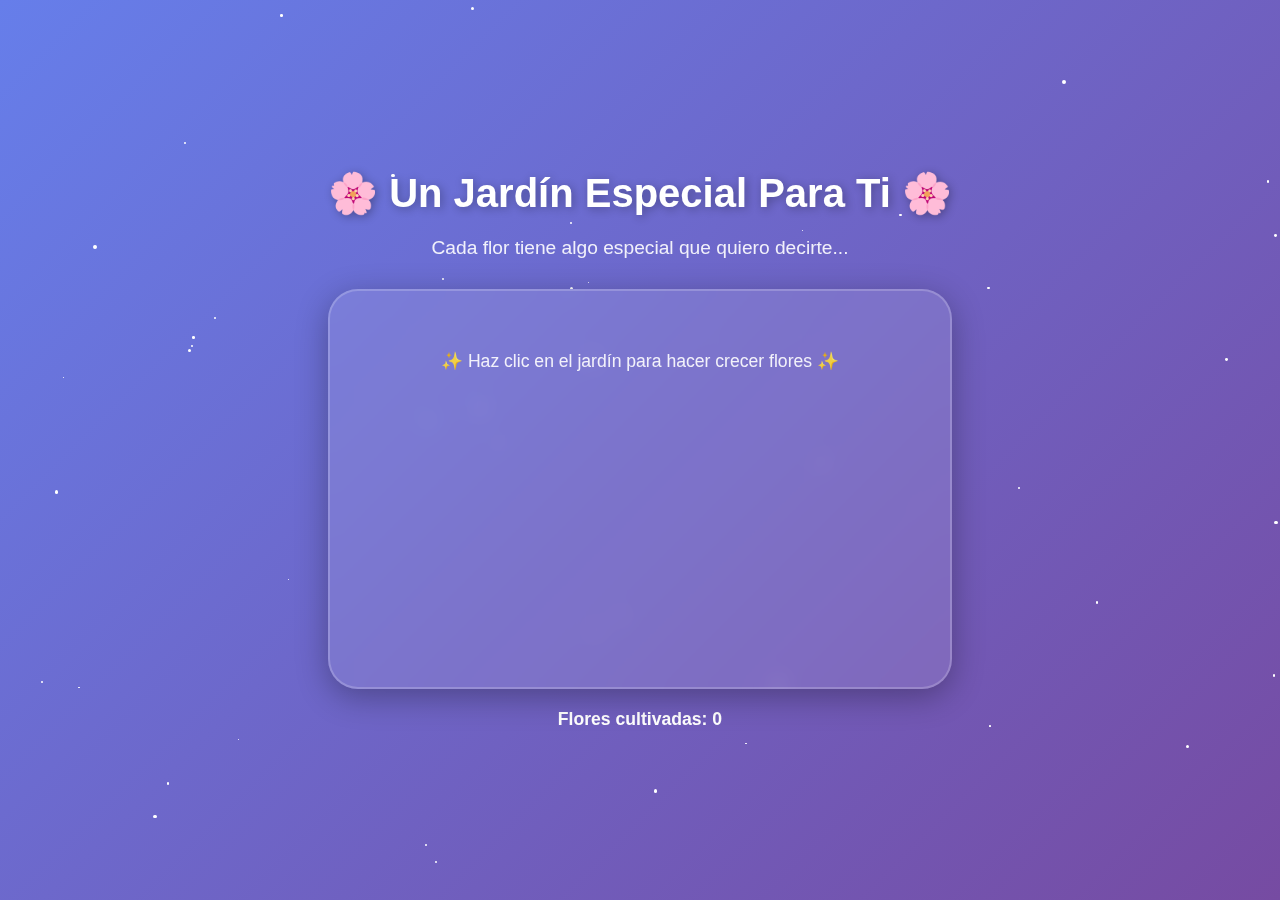
<file: older/jardin.html>
<!DOCTYPE html>
<html lang="es">
<head>
    <meta charset="UTF-8">
    <meta name="viewport" content="width=device-width, initial-scale=1.0">
    <title>Un Jardín Especial Para Ti 🌸</title>
    <link rel="stylesheet" href="styles.css">
</head>
<body>
    <div class="stars" id="stars"></div>
    
    <div class="container">
        <h1>🌸 Un Jardín Especial Para Ti 🌸</h1>
        <p class="subtitle">Cada flor tiene algo especial que quiero decirte...</p>
        
        <div class="garden" id="garden">
            <p class="instruction">✨ Haz clic en el jardín para hacer crecer flores ✨</p>
        </div>
        
        <p class="counter">Flores cultivadas: <span id="flowerCount">0</span></p>
    </div>

    <script>
        const messages = [
            "Me encanta tu sonrisa, ilumina todo a tu alrededor ☀️",
            "Eres increíblemente inteligente y siempre me sorprendes 🧠✨",
            "Tu risa es mi sonido favorito en el mundo 🎵",
            "Admiro tu forma de ver la vida con tanto optimismo 🌟",
            "Cada conversación contigo hace mi día mejor 💬",
            "Eres una persona genuina y auténtica, eso es hermoso 💎",
            "Tu creatividad y pasión son inspiradoras 🎨",
            "Me gusta cómo te preocupas por las personas que quieres 💝",
            "Tienes un corazón enorme y generoso ❤️",
            "Tu presencia hace que todo sea más especial 🌈",
            "Eres fuerte y valiente, aunque a veces no lo notes 💪",
            "Me encanta lo apasionada que eres con lo que te gusta 🔥",
            "Tienes un talento especial para hacer sentir bien a los demás 🤗",
            "Tu forma de pensar me fascina 💭✨",
            "Eres única y eso te hace increíble 🦋"
        ];

        const colors = [
            ['#ff6b9d', '#ff8fab'],
            ['#c084fc', '#e9d5ff'],
            ['#fbbf24', '#fef3c7'],
            ['#60a5fa', '#dbeafe'],
            ['#f472b6', '#fce7f3'],
            ['#a78bfa', '#ede9fe']
        ];

        let flowerCount = 0;
        let usedMessages = [];
        const garden = document.getElementById('garden');
        const flowerCountEl = document.getElementById('flowerCount');

        // Crear estrellas
        const starsContainer = document.getElementById('stars');
        for (let i = 0; i < 50; i++) {
            const star = document.createElement('div');
            star.className = 'star';
            star.style.width = Math.random() * 3 + 1 + 'px';
            star.style.height = star.style.width;
            star.style.left = Math.random() * 100 + '%';
            star.style.top = Math.random() * 100 + '%';
            star.style.animationDelay = Math.random() * 3 + 's';
            starsContainer.appendChild(star);
        }

        function createFlower(x, y) {
            if (usedMessages.length === messages.length) {
                usedMessages = [];
            }

            const availableMessages = messages.filter(m => !usedMessages.includes(m));
            const message = availableMessages[Math.floor(Math.random() * availableMessages.length)];
            usedMessages.push(message);

            const flower = document.createElement('div');
            flower.className = 'flower';
            
            const colorPair = colors[Math.floor(Math.random() * colors.length)];
            
            const stem = document.createElement('div');
            stem.className = 'stem';
            flower.appendChild(stem);

            // Hojas
            for (let i = 0; i < 2; i++) {
                const leaf = document.createElement('div');
                leaf.className = 'leaf';
                leaf.style.bottom = 20 + i * 15 + 'px';
                leaf.style.left = i === 0 ? '-10px' : '10px';
                leaf.style.transform = `rotate(${i === 0 ? -45 : 45}deg)`;
                stem.appendChild(leaf);
            }

            // Pétalos
            const center = document.createElement('div');
            center.style.cssText = `
                width: 20px;
                height: 20px;
                background: ${colorPair[0]};
                border-radius: 50%;
                position: absolute;
                top: -10px;
                left: 50%;
                transform: translateX(-50%);
                box-shadow: 0 0 15px ${colorPair[0]}80;
            `;
            
            for (let i = 0; i < 6; i++) {
                const petal = document.createElement('div');
                petal.className = 'petal';
                petal.style.background = `linear-gradient(135deg, ${colorPair[0]} 0%, ${colorPair[1]} 100%)`;
                petal.style.left = '10px';
                petal.style.top = '-20px';
                petal.style.transform = `rotate(${i * 60}deg) translateY(-15px)`;
                center.appendChild(petal);
            }
            
            flower.appendChild(center);

            const rect = garden.getBoundingClientRect();
            flower.style.left = x + 'px';
            flower.style.top = y + 'px';

            flower.addEventListener('click', (e) => {
                e.stopPropagation();
                showMessage(message);
                createParticles(e.clientX, e.clientY, colorPair[0]);
            });

            garden.appendChild(flower);
            flowerCount++;
            flowerCountEl.textContent = flowerCount;

            createParticles(x + rect.left, y + rect.top, colorPair[0]);
        }

        function showMessage(text) {
            const existing = document.querySelector('.message-box');
            if (existing) existing.remove();

            const messageBox = document.createElement('div');
            messageBox.className = 'message-box';
            messageBox.innerHTML = `
                <p class="message-text">${text}</p>
                <button class="close-btn" onclick="this.parentElement.remove()">Cerrar 💕</button>
            `;
            garden.appendChild(messageBox);

            setTimeout(() => {
                if (messageBox.parentElement) {
                    messageBox.remove();
                }
            }, 5000);
        }

        function createParticles(x, y, color) {
            for (let i = 0; i < 8; i++) {
                const particle = document.createElement('div');
                particle.className = 'particle';
                particle.style.left = x + 'px';
                particle.style.top = y + 'px';
                particle.style.background = color;
                particle.style.animationDelay = i * 0.1 + 's';
                document.body.appendChild(particle);

                setTimeout(() => particle.remove(), 3000);
            }
        }

        garden.addEventListener('click', (e) => {
            if (e.target === garden || e.target.classList.contains('instruction')) {
                const rect = garden.getBoundingClientRect();
                const x = e.clientX - rect.left - 20;
                const y = e.clientY - rect.top - 40;
                
                if (x > 20 && x < rect.width - 40 && y > 20 && y < rect.height - 60) {
                    createFlower(x, y);
                    
                    const instruction = garden.querySelector('.instruction');
                    if (instruction && flowerCount === 1) {
                        instruction.style.display = 'none';
                    }
                }
            }
        });
    </script>
</body>
</html>
</file>
<file: css/styles-advanced.css>
/* Jardín Interactivo de Flores - Estilos CSS Mejorados v2.0 */

:root {
    --bg-gradient: linear-gradient(135deg, #667eea 0%, #764ba2 100%);
    --accent-color: #ff6b9d;
    --text-color: #ffffff;
    --glass-bg: rgba(255, 255, 255, 0.1);
    --glass-border: rgba(255, 255, 255, 0.2);
    --shadow-light: 0 8px 32px rgba(0, 0, 0, 0.3);
    --shadow-heavy: 0 12px 40px rgba(0, 0, 0, 0.4);
}

* {
    margin: 0;
    padding: 0;
    box-sizing: border-box;
}

body {
    font-family: 'Segoe UI', Tahoma, Geneva, Verdana, sans-serif;
    background: var(--bg-gradient);
    min-height: 100vh;
    display: flex;
    justify-content: center;
    align-items: center;
    overflow: hidden;
    position: relative;
    color: var(--text-color);
}

/* Estrellas mejoradas con más variedad */
.stars {
    position: fixed;
    top: 0;
    left: 0;
    width: 100%;
    height: 100%;
    pointer-events: none;
    z-index: 0;
}

.star {
    position: absolute;
    background: radial-gradient(circle, rgba(255,255,255,1) 0%, rgba(255,255,255,0) 70%);
    border-radius: 50%;
    animation: twinkle 3s infinite;
}

@keyframes twinkle {
    0%, 100% { 
        opacity: 0.3; 
        transform: scale(1) rotate(0deg); 
    }
    50% { 
        opacity: 1; 
        transform: scale(1.2) rotate(180deg); 
    }
}

/* Contenedor principal mejorado */
.container {
    text-align: center;
    z-index: 1;
    max-width: 1000px;
    padding: 20px;
    position: relative;
}

h1 {
    color: var(--text-color);
    font-size: clamp(2em, 5vw, 3em);
    margin-bottom: 20px;
    text-shadow: 2px 2px 20px rgba(0,0,0,0.5);
    animation: fadeIn 1s ease-in, glow 3s ease-in-out infinite alternate;
}

@keyframes glow {
    from { text-shadow: 2px 2px 20px rgba(0,0,0,0.5); }
    to { text-shadow: 2px 2px 30px rgba(255,255,255,0.3), 0 0 40px var(--accent-color); }
}

.subtitle {
    color: rgba(255,255,255,0.9);
    font-size: clamp(1em, 3vw, 1.3em);
    margin-bottom: 30px;
    animation: fadeIn 1.5s ease-in;
}

/* Jardín mejorado con efectos glassmorphism */
.garden {
    position: relative;
    background: var(--glass-bg);
    backdrop-filter: blur(20px);
    border-radius: 30px;
    padding: 40px;
    min-height: 450px;
    box-shadow: var(--shadow-heavy);
    border: 2px solid var(--glass-border);
    transition: all 0.3s ease;
    overflow: hidden;
}

.garden:hover {
    transform: translateY(-5px);
    box-shadow: 0 15px 50px rgba(0,0,0,0.4);
}

/* Sistema de flores mejorado */
.flower {
    position: absolute;
    cursor: pointer;
    transition: all 0.3s cubic-bezier(0.175, 0.885, 0.32, 1.275);
    animation: growFlower 0.6s ease-out;
    z-index: 2;
}

.flower:hover {
    transform: scale(1.15) rotate(5deg);
    filter: brightness(1.2) saturate(1.3);
    z-index: 10;
}

.flower.blossoming {
    animation: blossom 1s ease-in-out;
}

@keyframes blossom {
    0%, 100% { transform: scale(1) rotate(0deg); }
    25% { transform: scale(1.2) rotate(-5deg); }
    50% { transform: scale(1.3) rotate(5deg); }
    75% { transform: scale(1.2) rotate(-2deg); }
}

@keyframes growFlower {
    0% { 
        transform: scale(0) translateY(30px) rotate(-180deg); 
        opacity: 0; 
    }
    50% {
        transform: scale(0.8) translateY(-10px) rotate(-90deg);
        opacity: 0.7;
    }
    100% { 
        transform: scale(1) translateY(0) rotate(0deg); 
        opacity: 1; 
    }
}

/* Tipos específicos de flores */
.flower-rosa .petal {
    border-radius: 60% 40% 60% 40%;
}

.flower-tulipan .petal {
    border-radius: 50% 50% 0 0;
}

.flower-girasol .petal {
    border-radius: 10% 90% 10% 90%;
}

.flower-margarita .petal {
    border-radius: 0 100% 0 100%;
}

.flower-orquidea .petal {
    border-radius: 80% 20% 80% 20%;
}

.flower-lirio .petal {
    border-radius: 40% 60% 40% 60%;
}

/* Estructura de la flor */
.flower-head {
    position: relative;
    width: 40px;
    height: 40px;
}

.flower-center {
    width: 20px;
    height: 20px;
    border-radius: 50%;
    position: absolute;
    top: -10px;
    left: 50%;
    transform: translateX(-50%);
    z-index: 1;
}

.petal {
    width: 25px;
    height: 35px;
    border-radius: 50% 50% 50% 0;
    position: absolute;
    transform-origin: bottom left;
    left: 50%;
    top: -20px;
    transform: translateX(-50%);
    animation: petalGrow 0.8s ease-out;
    animation-fill-mode: both;
}

@keyframes petalGrow {
    from { 
        transform: translateX(-50%) scale(0) rotate(var(--rotation, 0deg)); 
        opacity: 0; 
    }
    to { 
        transform: translateX(-50%) scale(1) rotate(var(--rotation, 0deg)) translateY(-15px); 
        opacity: 1; 
    }
}

.stem {
    width: 6px;
    height: 70px;
    background: linear-gradient(180deg, #4ade80 0%, #22c55e 50%, #15803d 100%);
    position: absolute;
    bottom: 0;
    left: 50%;
    transform: translateX(-50%);
    border-radius: 3px;
    box-shadow: inset 2px 0 4px rgba(0,0,0,0.2);
}

.leaf {
    width: 18px;
    height: 10px;
    background: linear-gradient(45deg, #4ade80 0%, #22c55e 100%);
    border-radius: 50%;
    position: absolute;
    box-shadow: 0 2px 4px rgba(0,0,0,0.2);
}

/* Efectos de partículas */
.sparkle {
    position: absolute;
    width: 4px;
    height: 4px;
    background: radial-gradient(circle, currentColor 0%, transparent 70%);
    border-radius: 50%;
    animation: sparkleAnim 1s ease-out;
    pointer-events: none;
}

@keyframes sparkleAnim {
    0% { transform: scale(0) rotate(0deg); opacity: 1; }
    50% { transform: scale(1.5) rotate(180deg); opacity: 0.8; }
    100% { transform: scale(0) rotate(360deg); opacity: 0; }
}

/* Sistema de mensajes mejorado */
.message-box {
    background: linear-gradient(145deg, rgba(255,255,255,0.95) 0%, rgba(255,255,255,0.9) 100%);
    backdrop-filter: blur(20px);
    padding: 25px 35px;
    border-radius: 25px;
    box-shadow: var(--shadow-heavy);
    position: absolute;
    top: 50%;
    left: 50%;
    transform: translate(-50%, -50%) scale(0);
    opacity: 0;
    max-width: 85%;
    z-index: 100;
    animation: popIn 0.6s cubic-bezier(0.68, -0.55, 0.265, 1.55) forwards;
    border: 1px solid rgba(255,255,255,0.3);
}

.message-header {
    display: flex;
    justify-content: space-between;
    align-items: center;
    margin-bottom: 15px;
    padding-bottom: 10px;
    border-bottom: 2px solid rgba(var(--accent-color), 0.3);
}

.flower-type {
    font-weight: 700;
    color: var(--accent-color);
    font-size: 1.1em;
}

.close-btn {
    background: none;
    border: none;
    font-size: 1.5em;
    cursor: pointer;
    color: #999;
    width: 30px;
    height: 30px;
    border-radius: 50%;
    display: flex;
    align-items: center;
    justify-content: center;
    transition: all 0.3s ease;
}

.close-btn:hover {
    background: rgba(0,0,0,0.1);
    color: #333;
    transform: scale(1.1);
}

@keyframes popIn {
    0% { 
        transform: translate(-50%, -50%) scale(0) rotate(-180deg); 
        opacity: 0; 
    }
    50% { 
        transform: translate(-50%, -50%) scale(1.1) rotate(-90deg); 
        opacity: 0.8; 
    }
    100% { 
        transform: translate(-50%, -50%) scale(1) rotate(0deg); 
        opacity: 1; 
    }
}

.message-text {
    color: #333;
    font-size: 1.3em;
    font-weight: 600;
    margin-bottom: 20px;
    line-height: 1.4;
    text-align: center;
}

.message-footer {
    display: flex;
    gap: 15px;
    justify-content: center;
}

.share-btn, .favorite-btn {
    background: linear-gradient(135deg, var(--accent-color) 0%, #c084fc 100%);
    color: white;
    border: none;
    padding: 10px 20px;
    border-radius: 20px;
    cursor: pointer;
    font-size: 0.9em;
    font-weight: 600;
    transition: all 0.3s ease;
    box-shadow: 0 4px 15px rgba(0,0,0,0.2);
}

.share-btn:hover, .favorite-btn:hover {
    transform: translateY(-2px);
    box-shadow: 0 6px 20px rgba(0,0,0,0.3);
}

/* Instrucciones mejoradas */
.instruction {
    color: rgba(255,255,255,0.9);
    font-size: 1.2em;
    margin-top: 20px;
    animation: pulse 2s infinite, float 3s ease-in-out infinite;
    padding: 15px;
    background: rgba(255,255,255,0.1);
    border-radius: 15px;
    backdrop-filter: blur(10px);
    transition: all 0.8s ease;
}

.instruction small {
    display: block;
    margin-top: 8px;
    font-size: 0.8em;
    opacity: 0.7;
}

@keyframes float {
    0%, 100% { transform: translateY(0px); }
    50% { transform: translateY(-10px); }
}

@keyframes pulse {
    0%, 100% { opacity: 0.7; transform: scale(1); }
    50% { opacity: 1; transform: scale(1.05); }
}

/* Contador mejorado */
.counter {
    color: var(--text-color);
    font-size: 1.2em;
    margin-top: 25px;
    font-weight: 700;
    padding: 10px 20px;
    background: var(--glass-bg);
    border-radius: 20px;
    backdrop-filter: blur(10px);
    border: 1px solid var(--glass-border);
    display: inline-block;
    animation: fadeIn 2s ease-in;
}

/* Panel de logros */
.achievements-panel {
    position: fixed;
    top: 20px;
    right: 20px;
    background: var(--glass-bg);
    backdrop-filter: blur(20px);
    border-radius: 20px;
    padding: 20px;
    min-width: 250px;
    max-height: 400px;
    overflow-y: auto;
    border: 1px solid var(--glass-border);
    box-shadow: var(--shadow-light);
    z-index: 50;
}

.achievements-panel h3 {
    color: var(--text-color);
    margin-bottom: 15px;
    text-align: center;
    font-size: 1.1em;
}

.achievements-list {
    display: flex;
    flex-direction: column;
    gap: 10px;
}

.achievement-item {
    display: flex;
    align-items: center;
    gap: 10px;
    padding: 10px;
    border-radius: 10px;
    transition: all 0.3s ease;
}

.achievement-item.unlocked {
    background: rgba(34, 197, 94, 0.2);
    border: 1px solid rgba(34, 197, 94, 0.4);
}

.achievement-item.locked {
    background: rgba(107, 114, 128, 0.2);
    border: 1px solid rgba(107, 114, 128, 0.4);
    opacity: 0.6;
}

.achievement-icon {
    font-size: 1.5em;
    width: 30px;
    text-align: center;
}

.achievement-info {
    flex: 1;
}

.achievement-info strong {
    display: block;
    color: var(--text-color);
    font-size: 0.9em;
    margin-bottom: 2px;
}

.achievement-info p {
    color: rgba(255, 255, 255, 0.8);
    font-size: 0.8em;
    line-height: 1.2;
}

/* Notificaciones de logros */
.achievement-notification {
    position: fixed;
    top: 50%;
    left: 50%;
    transform: translate(-50%, -50%);
    background: linear-gradient(135deg, #ffd700 0%, #ffed4a 100%);
    color: #7c2d12;
    padding: 25px 35px;
    border-radius: 20px;
    box-shadow: 0 15px 40px rgba(0,0,0,0.3);
    z-index: 200;
    animation: achievementPop 0.8s cubic-bezier(0.68, -0.55, 0.265, 1.55);
    text-align: center;
    border: 3px solid #f59e0b;
}

@keyframes achievementPop {
    0% { 
        transform: translate(-50%, -50%) scale(0) rotate(-180deg); 
        opacity: 0; 
    }
    50% { 
        transform: translate(-50%, -50%) scale(1.2) rotate(-90deg); 
    }
    100% { 
        transform: translate(-50%, -50%) scale(1) rotate(0deg); 
        opacity: 1; 
    }
}

.achievement-notification .achievement-icon {
    font-size: 3em;
    margin-bottom: 10px;
    display: block;
}

.achievement-notification h3 {
    margin-bottom: 10px;
    font-size: 1.3em;
}

/* Indicador de estación */
.season-indicator {
    position: fixed;
    top: 20px;
    left: 20px;
    background: var(--glass-bg);
    backdrop-filter: blur(20px);
    border-radius: 15px;
    padding: 15px 20px;
    border: 1px solid var(--glass-border);
    color: var(--text-color);
    font-weight: 600;
    display: flex;
    align-items: center;
    gap: 15px;
    z-index: 50;
}

.season-indicator button {
    background: var(--accent-color);
    color: white;
    border: none;
    padding: 8px 15px;
    border-radius: 10px;
    cursor: pointer;
    font-size: 0.9em;
    font-weight: 600;
    transition: all 0.3s ease;
}

.season-indicator button:hover {
    transform: scale(1.05);
    box-shadow: 0 4px 15px rgba(0,0,0,0.2);
}

/* Notificaciones generales */
.notification {
    position: fixed;
    bottom: 20px;
    right: 20px;
    padding: 15px 25px;
    border-radius: 15px;
    color: white;
    font-weight: 600;
    z-index: 150;
    animation: slideIn 0.5s ease-out;
    box-shadow: var(--shadow-light);
}

.notification-info {
    background: linear-gradient(135deg, #3b82f6 0%, #1d4ed8 100%);
}

.notification-warning {
    background: linear-gradient(135deg, #f59e0b 0%, #d97706 100%);
}

.notification-success {
    background: linear-gradient(135deg, #10b981 0%, #047857 100%);
}

@keyframes slideIn {
    from { 
        transform: translateX(100%); 
        opacity: 0; 
    }
    to { 
        transform: translateX(0); 
        opacity: 1; 
    }
}

/* Animaciones de entrada */
@keyframes fadeIn {
    from { 
        opacity: 0; 
        transform: translateY(-30px); 
    }
    to { 
        opacity: 1; 
        transform: translateY(0); 
    }
}

/* Responsive Design */
@media (max-width: 768px) {
    .container {
        padding: 15px;
        max-width: 95%;
    }
    
    .garden {
        padding: 25px;
        min-height: 350px;
    }
    
    .achievements-panel {
        position: fixed;
        bottom: 20px;
        right: 20px;
        top: auto;
        max-height: 200px;
        min-width: 200px;
    }
    
    .season-indicator {
        flex-direction: column;
        gap: 5px;
        padding: 10px 15px;
    }
    
    .message-box {
        max-width: 95%;
        padding: 20px 25px;
    }
    
    .message-text {
        font-size: 1.1em;
    }
}

@media (max-width: 480px) {
    h1 {
        font-size: 1.8em;
    }
    
    .subtitle {
        font-size: 1em;
    }
    
    .garden {
        padding: 20px;
        min-height: 300px;
    }
    
    .flower {
        transform: scale(0.8);
    }
    
    .flower:hover {
        transform: scale(0.9) rotate(5deg);
    }
}
</file>
<file: css/components.css>
/* Tutorial de Bienvenida - iOS Optimizado */
.welcome-tutorial {
    position: fixed;
    top: 0;
    left: 0;
    width: 100%;
    height: 100%;
    height: 100vh;
    height: calc(100vh - env(safe-area-inset-bottom));
    background: rgba(0, 0, 0, 0.9);
    backdrop-filter: blur(20px);
    display: flex;
    align-items: center;
    justify-content: center;
    z-index: 2000;
    opacity: 0;
    visibility: hidden;
    transition: all 0.4s ease;
    padding: env(safe-area-inset-top) env(safe-area-inset-right) env(safe-area-inset-bottom) env(safe-area-inset-left);
    /* iOS optimizations */
    -webkit-overflow-scrolling: touch;
    overscroll-behavior: none;
}

.welcome-tutorial.active {
    opacity: 1;
    visibility: visible;
}

.tutorial-content {
    background: linear-gradient(145deg, rgba(255,255,255,0.98) 0%, rgba(255,255,255,0.95) 100%);
    backdrop-filter: blur(30px);
    border-radius: 20px;
    padding: 0;
    max-width: 95%;
    width: 100%;
    max-width: 450px;
    max-height: 80vh;
    overflow: hidden;
    box-shadow: 0 25px 80px rgba(0,0,0,0.4);
    border: 2px solid rgba(255,255,255,0.3);
    position: relative;
    /* iOS optimizations */
    -webkit-transform: translateZ(0);
    transform: translateZ(0);
    will-change: transform;
}

.tutorial-step {
    display: none;
    animation-duration: 0.5s;
    animation-fill-mode: both;
    /* Asegurar scroll suave en contenido largo */
    overflow-y: auto;
    -webkit-overflow-scrolling: touch;
}

.tutorial-step.active {
    display: block;
    animation-name: fadeInScale;
}

.tutorial-step.fade-out {
    animation-name: fadeOutScale;
}

.tutorial-step.fade-in {
    animation-name: fadeInScale;
}

@keyframes fadeInScale {
    from {
        opacity: 0;
        transform: scale(0.9) translateY(20px);
    }
    to {
        opacity: 1;
        transform: scale(1) translateY(0);
    }
}

@keyframes fadeOutScale {
    from {
        opacity: 1;
        transform: scale(1) translateY(0);
    }
    to {
        opacity: 0;
        transform: scale(0.9) translateY(-20px);
    }
}

.tutorial-header {
    background: linear-gradient(135deg, var(--accent-color) 0%, #c084fc 100%);
    color: white;
    padding: 25px 30px 20px;
    text-align: center;
}

.tutorial-header h2 {
    margin: 0 0 15px 0;
    font-size: 1.5em;
    font-weight: 700;
}

.tutorial-progress {
    display: flex;
    justify-content: center;
    gap: 8px;
}

.progress-dot {
    width: 10px;
    height: 10px;
    border-radius: 50%;
    background: rgba(255,255,255,0.3);
    transition: all 0.3s ease;
}

.progress-dot.active {
    background: white;
    transform: scale(1.2);
}

.progress-dot.completed {
    background: #10b981;
    transform: scale(1.1);
}

.tutorial-body {
    padding: 30px;
    text-align: center;
    color: #333;
}

.tutorial-icon {
    font-size: 4em;
    margin-bottom: 20px;
    display: block;
    animation: bounce 2s infinite;
}

@keyframes bounce {
    0%, 20%, 50%, 80%, 100% {
        transform: translateY(0);
    }
    40% {
        transform: translateY(-10px);
    }
    60% {
        transform: translateY(-5px);
    }
}

.tutorial-body p {
    font-size: 1.1em;
    line-height: 1.6;
    margin-bottom: 15px;
}

.tutorial-demo {
    background: rgba(var(--accent-color), 0.1);
    border-radius: 15px;
    padding: 20px;
    margin: 20px 0;
    position: relative;
}

.demo-garden {
    width: 120px;
    height: 80px;
    background: linear-gradient(135deg, #4ade80 0%, #22c55e 100%);
    border-radius: 15px;
    margin: 0 auto;
    position: relative;
    display: flex;
    align-items: center;
    justify-content: center;
    color: white;
    font-weight: bold;
    cursor: pointer;
    transition: all 0.3s ease;
}

.demo-garden:hover {
    transform: scale(1.05);
}

.demo-cursor {
    position: absolute;
    top: -15px;
    right: -10px;
    font-size: 1.5em;
    animation: pointDown 1.5s ease-in-out infinite;
}

@keyframes pointDown {
    0%, 100% { transform: translateY(0); }
    50% { transform: translateY(8px); }
}

.tutorial-features {
    display: flex;
    flex-direction: column;
    gap: 10px;
    margin-top: 20px;
}

.feature {
    display: flex;
    align-items: center;
    gap: 10px;
    padding: 8px 15px;
    background: rgba(var(--accent-color), 0.1);
    border-radius: 20px;
    font-size: 0.95em;
}

.tutorial-actions {
    padding: 20px 30px 30px;
    display: flex;
    gap: 15px;
    justify-content: center;
}

.tutorial-btn {
    padding: 12px 25px;
    border: none;
    border-radius: 25px;
    font-size: 1em;
    font-weight: 600;
    cursor: pointer;
    transition: all 0.2s cubic-bezier(0.4, 0, 0.2, 1);
    box-shadow: 0 4px 15px rgba(0,0,0,0.2);
    min-width: 120px;
    min-height: 44px;
    /* iOS optimizations */
    -webkit-appearance: none;
    appearance: none;
    touch-action: manipulation;
    -webkit-user-select: none;
    user-select: none;
    -webkit-tap-highlight-color: transparent;
    -webkit-transform: translateZ(0);
    transform: translateZ(0);
    will-change: transform;
}

.tutorial-btn.primary {
    background: linear-gradient(135deg, var(--accent-color) 0%, #c084fc 100%);
    color: white;
}

.tutorial-btn.primary:hover,
.tutorial-btn.primary:active {
    transform: translateY(-2px) translateZ(0);
    box-shadow: 0 6px 20px rgba(0,0,0,0.3);
}

.tutorial-btn.primary:active {
    transform: scale(0.98) translateZ(0);
}

.tutorial-btn.secondary {
    background: linear-gradient(135deg, #6b7280 0%, #4b5563 100%);
    color: white;
}

.tutorial-btn.secondary:hover,
.tutorial-btn.secondary:active {
    transform: translateY(-2px) translateZ(0);
    background: linear-gradient(135deg, #4b5563 0%, #374151 100%);
}

.tutorial-btn.secondary:active {
    transform: scale(0.98) translateZ(0);
}

/* Botón de ayuda flotante */
.help-float-btn {
    position: fixed;
    bottom: 20px;
    right: 20px;
    width: 60px;
    height: 60px;
    background: linear-gradient(135deg, var(--accent-color) 0%, #c084fc 100%);
    border: none;
    border-radius: 50%;
    color: white;
    font-size: 1.5em;
    font-weight: bold;
    cursor: pointer;
    box-shadow: 0 8px 25px rgba(0,0,0,0.3);
    transition: all 0.3s cubic-bezier(0.175, 0.885, 0.32, 1.275);
    z-index: 100;
    display: flex;
    align-items: center;
    justify-content: center;
}

.help-float-btn:hover {
    transform: scale(1.1) translateY(-3px);
    box-shadow: 0 12px 35px rgba(0,0,0,0.4);
}

.help-float-btn.bounce-in {
    animation: bounceIn 0.8s cubic-bezier(0.175, 0.885, 0.32, 1.275);
}

@keyframes bounceIn {
    0% {
        opacity: 0;
        transform: scale(0.3) translateY(100px);
    }
    50% {
        opacity: 1;
        transform: scale(1.1) translateY(-10px);
    }
    100% {
        opacity: 1;
        transform: scale(1) translateY(0);
    }
}

.help-icon {
    display: block;
    line-height: 1;
}

/* Responsive Design para Tutorial y Componentes */
@media (max-width: 768px) {
    .tutorial-content {
        max-width: 95%;
        margin: 10px;
    }
    
    .tutorial-header {
        padding: 20px 20px 15px;
    }
    
    .tutorial-header h2 {
        font-size: 1.3em;
    }
    
    .tutorial-body {
        padding: 20px;
    }
    
    .tutorial-icon {
        font-size: 3em;
    }
    
    .tutorial-actions {
        padding: 15px 20px 25px;
        flex-direction: column;
    }
    
    .tutorial-btn {
        width: 100%;
    }
    
    .quick-help-panel {
        bottom: 90px;
        right: 10px;
        left: 10px;
        min-width: auto;
        max-width: none;
    }
    
    .help-float-btn {
        width: 55px;
        height: 55px;
        bottom: 15px;
        right: 15px;
    }
    
    .demo-garden {
        width: 100px;
        height: 70px;
        font-size: 0.9em;
    }
    
    .tutorial-features {
        font-size: 0.9em;
    }
    
    .help-item {
        font-size: 0.9em;
    }
}

@media (max-width: 480px) {
    .tutorial-content {
        width: 98%;
        margin: 5px;
    }
    
    .tutorial-header {
        padding: 15px 15px 10px;
    }
    
    .tutorial-header h2 {
        font-size: 1.2em;
    }
    
    .tutorial-body {
        padding: 15px;
    }
    
    .tutorial-body p {
        font-size: 1em;
    }
    
    .tutorial-icon {
        font-size: 2.5em;
        margin-bottom: 15px;
    }
    
    .progress-dot {
        width: 8px;
        height: 8px;
    }
    
    .help-float-btn {
        width: 50px;
        height: 50px;
        font-size: 1.3em;
    }
    
    .quick-help-header h3 {
        font-size: 1em;
    }
    
    .help-emoji {
        font-size: 1.1em;
        width: 20px;
    }
}
.quick-help-panel {
    position: fixed;
    bottom: 100px;
    right: 20px;
    background: linear-gradient(145deg, rgba(255,255,255,0.98) 0%, rgba(255,255,255,0.95) 100%);
    backdrop-filter: blur(20px);
    border-radius: 20px;
    padding: 0;
    min-width: 300px;
    max-width: 350px;
    box-shadow: 0 15px 40px rgba(0,0,0,0.2);
    border: 1px solid rgba(255,255,255,0.3);
    z-index: 150;
    transform: translateY(20px);
    opacity: 0;
    visibility: hidden;
    transition: all 0.3s cubic-bezier(0.175, 0.885, 0.32, 1.275);
}

.quick-help-panel.slide-in-bottom {
    transform: translateY(0);
    opacity: 1;
    visibility: visible;
}

.quick-help-panel.slide-out-bottom {
    transform: translateY(20px);
    opacity: 0;
}

.quick-help-content {
    overflow: hidden;
    border-radius: 20px;
}

.quick-help-header {
    background: linear-gradient(135deg, var(--accent-color) 0%, #c084fc 100%);
    color: white;
    padding: 15px 20px;
    display: flex;
    justify-content: space-between;
    align-items: center;
}

.quick-help-header h3 {
    margin: 0;
    font-size: 1.1em;
    font-weight: 600;
}

.quick-help-close {
    background: none;
    border: none;
    color: white;
    font-size: 1.5em;
    cursor: pointer;
    width: 30px;
    height: 30px;
    border-radius: 50%;
    display: flex;
    align-items: center;
    justify-content: center;
    transition: all 0.3s ease;
}

.quick-help-close:hover {
    background: rgba(255, 255, 255, 0.2);
    transform: scale(1.1);
}

.quick-help-body {
    padding: 20px;
    color: #333;
}

.help-item {
    display: flex;
    align-items: center;
    gap: 12px;
    padding: 10px 0;
    border-bottom: 1px solid rgba(0,0,0,0.1);
    font-size: 0.95em;
    line-height: 1.4;
}

.help-item:last-child {
    border-bottom: none;
    padding-bottom: 0;
}

.help-emoji {
    font-size: 1.2em;
    width: 25px;
    text-align: center;
    flex-shrink: 0;
}

/* Animaciones de entrada escalonadas */
.fade-in-up {
    animation: fadeInUp 0.6s ease-out;
}

.slide-in-left {
    animation: slideInLeft 0.6s ease-out;
}

.slide-in-right {
    animation: slideInRight 0.6s ease-out;
}

.fade-out-up {
    animation: fadeOutUp 0.8s ease-in-out;
}

.highlight-pulse {
    animation: highlightPulse 2s ease-in-out;
}

@keyframes fadeInUp {
    from {
        opacity: 0;
        transform: translateY(30px);
    }
    to {
        opacity: 1;
        transform: translateY(0);
    }
}

@keyframes slideInLeft {
    from {
        opacity: 0;
        transform: translateX(-30px);
    }
    to {
        opacity: 1;
        transform: translateX(0);
    }
}

@keyframes slideInRight {
    from {
        opacity: 0;
        transform: translateX(30px);
    }
    to {
        opacity: 1;
        transform: translateX(0);
    }
}

@keyframes fadeOutUp {
    from {
        opacity: 1;
        transform: translateY(0);
    }
    to {
        opacity: 0;
        transform: translateY(-30px);
    }
}

@keyframes highlightPulse {
    0%, 100% {
        box-shadow: 0 8px 32px rgba(0,0,0,0.3);
    }
    50% {
        box-shadow: 0 8px 50px rgba(var(--accent-color), 0.5), 0 0 0 4px rgba(var(--accent-color), 0.3);
        transform: scale(1.02);
    }
}

/* Clases de utilidad */
.hidden {
    display: none !important;
}

.fade-out {
    animation: fadeOut 0.3s ease-out forwards;
}

@keyframes fadeOut {
    from { opacity: 1; }
    to { opacity: 0; }
}

/* Panel de controles */
.controls-panel {
    position: fixed;
    bottom: 20px;
    left: 20px;
    display: flex;
    flex-direction: column;
    gap: 10px;
    z-index: 60;
}

.control-btn {
    width: 50px;
    height: 50px;
    background: var(--glass-bg);
    backdrop-filter: blur(20px);
    border: 1px solid var(--glass-border);
    border-radius: 50%;
    color: var(--text-color);
    font-size: 1.2em;
    cursor: pointer;
    display: flex;
    align-items: center;
    justify-content: center;
    transition: all 0.3s ease;
    box-shadow: var(--shadow-light);
}

.control-btn:hover {
    transform: scale(1.1);
    background: rgba(255, 255, 255, 0.2);
    box-shadow: var(--shadow-heavy);
}

.control-btn:active {
    transform: scale(0.95);
}

/* Estadísticas del jardín */
.garden-stats {
    margin-top: 20px;
    text-align: center;
}

.stats-extra {
    margin-top: 10px;
    font-size: 0.9em;
    opacity: 0.8;
    color: var(--text-color);
}

/* Sistema de modales */
.modal {
    position: fixed;
    top: 0;
    left: 0;
    width: 100%;
    height: 100%;
    background: rgba(0, 0, 0, 0.8);
    backdrop-filter: blur(10px);
    display: flex;
    align-items: center;
    justify-content: center;
    z-index: 1000;
    animation: modalFadeIn 0.3s ease-out;
}

.modal.hidden {
    display: none;
}

@keyframes modalFadeIn {
    from { opacity: 0; }
    to { opacity: 1; }
}

.modal-content {
    background: linear-gradient(145deg, rgba(255,255,255,0.95) 0%, rgba(255,255,255,0.9) 100%);
    backdrop-filter: blur(20px);
    border-radius: 20px;
    padding: 0;
    max-width: 90%;
    max-height: 90%;
    overflow-y: auto;
    box-shadow: 0 20px 60px rgba(0,0,0,0.3);
    border: 1px solid rgba(255,255,255,0.3);
    animation: modalSlideIn 0.4s cubic-bezier(0.34, 1.56, 0.64, 1);
}

@keyframes modalSlideIn {
    from { 
        transform: scale(0.8) translateY(-50px); 
        opacity: 0; 
    }
    to { 
        transform: scale(1) translateY(0); 
        opacity: 1; 
    }
}

.modal-header {
    background: linear-gradient(135deg, var(--accent-color) 0%, #c084fc 100%);
    color: white;
    padding: 20px 30px;
    border-radius: 20px 20px 0 0;
    display: flex;
    justify-content: space-between;
    align-items: center;
}

.modal-header h2 {
    margin: 0;
    font-size: 1.5em;
}

.modal-close {
    background: none;
    border: none;
    color: white;
    font-size: 2em;
    cursor: pointer;
    width: 40px;
    height: 40px;
    border-radius: 50%;
    display: flex;
    align-items: center;
    justify-content: center;
    transition: all 0.3s ease;
}

.modal-close:hover {
    background: rgba(255, 255, 255, 0.2);
    transform: scale(1.1);
}

.modal-body {
    padding: 30px;
    color: #333;
}

/* Secciones de ayuda */
.help-section {
    margin-bottom: 25px;
    padding-bottom: 20px;
    border-bottom: 1px solid rgba(0,0,0,0.1);
}

.help-section:last-child {
    border-bottom: none;
    margin-bottom: 0;
}

.help-section h3 {
    color: var(--accent-color);
    margin-bottom: 15px;
    font-size: 1.2em;
    display: flex;
    align-items: center;
    gap: 10px;
}

.help-section ul {
    list-style: none;
    padding-left: 0;
}

.help-section li {
    margin-bottom: 10px;
    padding: 8px 12px;
    background: rgba(var(--accent-color), 0.1);
    border-radius: 8px;
    border-left: 3px solid var(--accent-color);
}

.help-section li strong {
    color: var(--accent-color);
}

/* Formularios de personalización */
.form-group {
    margin-bottom: 20px;
}

.form-group label {
    display: block;
    margin-bottom: 8px;
    font-weight: 600;
    color: #333;
}

.form-group input,
.form-group textarea {
    width: 100%;
    padding: 12px 15px;
    border: 2px solid rgba(0,0,0,0.1);
    border-radius: 10px;
    font-size: 1em;
    transition: all 0.3s ease;
    background: rgba(255,255,255,0.8);
}

.form-group input:focus,
.form-group textarea:focus {
    outline: none;
    border-color: var(--accent-color);
    box-shadow: 0 0 0 3px rgba(var(--accent-color), 0.2);
    background: white;
}

.form-group textarea {
    resize: vertical;
    min-height: 80px;
}

.form-actions {
    display: flex;
    gap: 15px;
    justify-content: center;
    margin-top: 30px;
}

.btn-primary,
.btn-secondary {
    padding: 12px 30px;
    border: none;
    border-radius: 25px;
    font-size: 1em;
    font-weight: 600;
    cursor: pointer;
    transition: all 0.3s ease;
    box-shadow: 0 4px 15px rgba(0,0,0,0.2);
}

.btn-primary {
    background: linear-gradient(135deg, var(--accent-color) 0%, #c084fc 100%);
    color: white;
}

.btn-primary:hover {
    transform: translateY(-2px);
    box-shadow: 0 6px 20px rgba(0,0,0,0.3);
}

.btn-secondary {
    background: linear-gradient(135deg, #6b7280 0%, #4b5563 100%);
    color: white;
}

.btn-secondary:hover {
    transform: translateY(-2px);
    background: linear-gradient(135deg, #4b5563 0%, #374151 100%);
}

/* Efectos especiales para canvas */
#effects-canvas {
    position: fixed;
    top: 0;
    left: 0;
    pointer-events: none;
    z-index: 5;
}

/* Mejoras de accesibilidad */
@media (prefers-reduced-motion: reduce) {
    * {
        animation-duration: 0.01ms !important;
        animation-iteration-count: 1 !important;
        transition-duration: 0.01ms !important;
    }
}

/* Modo oscuro automático */
@media (prefers-color-scheme: dark) {
    :root {
        --text-color: #f9fafb;
        --glass-bg: rgba(0, 0, 0, 0.3);
        --glass-border: rgba(255, 255, 255, 0.1);
    }
}

/* Mejoras para pantallas pequeñas */
@media (max-width: 768px) {
    .modal-content {
        max-width: 95%;
        margin: 20px;
    }
    
    .modal-header {
        padding: 15px 20px;
    }
    
    .modal-header h2 {
        font-size: 1.3em;
    }
    
    .modal-body {
        padding: 20px;
    }
    
    .controls-panel {
        bottom: 15px;
        left: 15px;
    }
    
    .control-btn {
        width: 45px;
        height: 45px;
        font-size: 1.1em;
    }
    
    .form-actions {
        flex-direction: column;
    }
    
    .btn-primary,
    .btn-secondary {
        width: 100%;
    }
}

/* Animaciones adicionales */
@keyframes heartbeat {
    0%, 100% { transform: scale(1); }
    50% { transform: scale(1.1); }
}

.heartbeat {
    animation: heartbeat 1s ease-in-out infinite;
}

@keyframes shimmer {
    0% { background-position: -200% center; }
    100% { background-position: 200% center; }
}

.shimmer {
    background: linear-gradient(90deg, transparent, rgba(255,255,255,0.4), transparent);
    background-size: 200% 100%;
    animation: shimmer 2s infinite;
}

/* Indicadores de carga */
.loading-spinner {
    width: 40px;
    height: 40px;
    border: 4px solid rgba(var(--accent-color), 0.3);
    border-left-color: var(--accent-color);
    border-radius: 50%;
    animation: spin 1s linear infinite;
    margin: 20px auto;
}

@keyframes spin {
    to { transform: rotate(360deg); }
}

/* Tooltips */
.tooltip {
    position: relative;
}

/* ==============================================
   OPTIMIZACIONES MÓVILES PARA COMPONENTES
   ============================================== */

/* Media queries para tutorial en móviles */
@media screen and (max-width: 768px) {
    .tutorial-content {
        max-width: 98%;
        border-radius: 15px;
        max-height: 85vh;
    }
    
    .tutorial-header h2 {
        font-size: 1.3em;
        line-height: 1.3;
        padding: 0 10px;
    }
    
    .tutorial-body {
        padding: 15px 20px;
        font-size: 0.95em;
        line-height: 1.5;
    }
    
    .tutorial-body p {
        margin-bottom: 12px;
    }
    
    .tutorial-actions {
        padding: 15px 20px 25px;
        gap: 12px;
    }
    
    .tutorial-btn {
        min-width: 100px;
        font-size: 0.9em;
        padding: 10px 20px;
    }
    
    /* Ajustes para progress dots */
    .progress-dot {
        width: 8px;
        height: 8px;
    }
}

@media screen and (max-width: 480px) {
    .welcome-tutorial {
        padding: 10px;
        align-items: flex-start;
        padding-top: calc(10px + env(safe-area-inset-top));
    }
    
    .tutorial-content {
        max-width: 100%;
        border-radius: 12px;
        max-height: 90vh;
        margin-top: 20px;
    }
    
    .tutorial-header {
        padding: 20px 15px 15px;
    }
    
    .tutorial-header h2 {
        font-size: 1.2em;
        line-height: 1.2;
    }
    
    .tutorial-body {
        padding: 10px 15px;
        font-size: 0.9em;
    }
    
    .tutorial-icon {
        font-size: 2.5em;
        margin-bottom: 10px;
    }
    
    .tutorial-actions {
        padding: 15px;
        gap: 10px;
        flex-direction: column;
    }
    
    .tutorial-btn {
        width: 100%;
        min-width: auto;
        font-size: 0.95em;
        padding: 12px 20px;
    }
    
    /* Features del tutorial */
    .tutorial-features {
        gap: 8px;
    }
    
    .feature {
        font-size: 0.85em;
        padding: 6px 10px;
    }
    
    /* Demo garden en tutorial */
    .demo-garden {
        padding: 15px;
        font-size: 0.9em;
    }
}

/* Panel de ayuda rápida - móvil optimizado */
@media screen and (max-width: 768px) {
    .quick-help-panel {
        bottom: calc(10px + env(safe-area-inset-bottom));
        left: calc(10px + env(safe-area-inset-left));
        right: calc(10px + env(safe-area-inset-right));
        border-radius: 15px;
        max-height: 60vh;
    }
    
    .quick-help-content {
        border-radius: 15px;
    }
    
    .quick-help-header h3 {
        font-size: 1.1em;
    }
    
    .help-item {
        padding: 8px 0;
        font-size: 0.9em;
    }
    
    .help-emoji {
        font-size: 1.2em;
        min-width: 30px;
    }
}

@media screen and (max-width: 480px) {
    .quick-help-panel {
        bottom: calc(5px + env(safe-area-inset-bottom));
        left: calc(5px + env(safe-area-inset-left));
        right: calc(5px + env(safe-area-inset-right));
        max-height: 70vh;
    }
    
    .quick-help-header {
        padding: 15px;
    }
    
    .quick-help-header h3 {
        font-size: 1em;
    }
    
    .quick-help-body {
        padding: 10px 15px 15px;
    }
    
    .help-item {
        padding: 6px 0;
        font-size: 0.85em;
        line-height: 1.4;
    }
    
    .help-emoji {
        font-size: 1.1em;
        min-width: 25px;
    }
}

/* Modal de personalización - móvil optimizado */
@media screen and (max-width: 768px) {
    .modal-content {
        max-width: 95%;
        border-radius: 15px;
        max-height: 85vh;
        margin: 10px;
    }
    
    .modal-header h2 {
        font-size: 1.3em;
    }
    
    .form-group label {
        font-size: 0.95em;
    }
    
    .form-group input,
    .form-group textarea {
        font-size: 16px; /* Prevenir zoom en iOS */
        padding: 12px 15px;
    }
    
    .form-actions {
        gap: 10px;
    }
    
    .btn-primary,
    .btn-secondary {
        font-size: 0.9em;
        padding: 10px 20px;
    }
}

@media screen and (max-width: 480px) {
    .modal {
        padding: 10px;
        align-items: flex-start;
        padding-top: calc(20px + env(safe-area-inset-top));
    }
    
    .modal-content {
        max-width: 100%;
        max-height: 90vh;
        margin: 0;
    }
    
    .modal-header {
        padding: 20px 15px 15px;
    }
    
    .modal-header h2 {
        font-size: 1.2em;
    }
    
    .modal-body {
        padding: 10px 15px;
    }
    
    .form-group {
        margin-bottom: 15px;
    }
    
    .form-actions {
        padding: 15px;
        flex-direction: column;
    }
    
    .btn-primary,
    .btn-secondary {
        width: 100%;
        margin: 0;
        font-size: 0.95em;
        padding: 12px 20px;
    }
}

/* Landscape específico para móviles pequeños */
@media screen and (max-height: 500px) and (orientation: landscape) {
    .welcome-tutorial {
        align-items: flex-start;
        padding-top: calc(5px + env(safe-area-inset-top));
    }
    
    .tutorial-content {
        max-height: 95vh;
        margin-top: 5px;
    }
    
    .tutorial-header {
        padding: 15px 20px 10px;
    }
    
    .tutorial-header h2 {
        font-size: 1.1em;
        margin-bottom: 8px;
    }
    
    .tutorial-body {
        padding: 10px 20px;
    }
    
    .tutorial-icon {
        font-size: 2em;
        margin-bottom: 8px;
    }
    
    .tutorial-actions {
        padding: 10px 20px 15px;
        gap: 10px;
    }
    
    .tutorial-btn {
        font-size: 0.85em;
        padding: 8px 16px;
        min-height: 36px;
    }
    
    .quick-help-panel {
        max-height: 80vh;
    }
    
    .modal-content {
        max-height: 95vh;
    }
}

.tooltip::after {
    content: attr(data-tooltip);
    position: absolute;
    bottom: 100%;
    left: 50%;
    transform: translateX(-50%);
    background: rgba(0, 0, 0, 0.8);
    color: white;
    padding: 8px 12px;
    border-radius: 8px;
    font-size: 0.9em;
    white-space: nowrap;
    opacity: 0;
    pointer-events: none;
    transition: opacity 0.3s ease;
    z-index: 1000;
}

.tooltip:hover::after {
    opacity: 1;
}
</file>
<file: older/styles.css>
/* Jardín Interactivo de Flores - Estilos CSS */

* {
    margin: 0;
    padding: 0;
    box-sizing: border-box;
}

body {
    font-family: 'Segoe UI', Tahoma, Geneva, Verdana, sans-serif;
    background: linear-gradient(135deg, #667eea 0%, #764ba2 100%);
    min-height: 100vh;
    display: flex;
    justify-content: center;
    align-items: center;
    overflow: hidden;
    position: relative;
}

.stars {
    position: fixed;
    top: 0;
    left: 0;
    width: 100%;
    height: 100%;
    pointer-events: none;
}

.star {
    position: absolute;
    background: white;
    border-radius: 50%;
    animation: twinkle 3s infinite;
}

@keyframes twinkle {
    0%, 100% { opacity: 0.3; transform: scale(1); }
    50% { opacity: 1; transform: scale(1.2); }
}

.container {
    text-align: center;
    z-index: 1;
    max-width: 900px;
    padding: 20px;
}

h1 {
    color: white;
    font-size: 2.5em;
    margin-bottom: 20px;
    text-shadow: 2px 2px 10px rgba(0,0,0,0.3);
    animation: fadeIn 1s ease-in;
}

.subtitle {
    color: rgba(255,255,255,0.9);
    font-size: 1.2em;
    margin-bottom: 30px;
    animation: fadeIn 1.5s ease-in;
}

.garden {
    position: relative;
    background: rgba(255,255,255,0.1);
    backdrop-filter: blur(10px);
    border-radius: 30px;
    padding: 40px;
    min-height: 400px;
    box-shadow: 0 8px 32px rgba(0,0,0,0.3);
    border: 2px solid rgba(255,255,255,0.2);
}

.flower {
    position: absolute;
    cursor: pointer;
    transition: transform 0.3s ease;
    animation: growFlower 0.6s ease-out;
}

.flower:hover {
    transform: scale(1.1) rotate(5deg);
}

@keyframes growFlower {
    0% { transform: scale(0) translateY(20px); opacity: 0; }
    100% { transform: scale(1) translateY(0); opacity: 1; }
}

.petal {
    width: 30px;
    height: 40px;
    border-radius: 50% 50% 50% 0;
    position: absolute;
    transform-origin: bottom left;
}

.stem {
    width: 4px;
    height: 60px;
    background: linear-gradient(180deg, #4ade80 0%, #22c55e 100%);
    position: absolute;
    bottom: 0;
    left: 50%;
    transform: translateX(-50%);
    border-radius: 2px;
}

.leaf {
    width: 20px;
    height: 12px;
    background: #4ade80;
    border-radius: 50%;
    position: absolute;
}

.message-box {
    background: white;
    padding: 20px 30px;
    border-radius: 20px;
    box-shadow: 0 8px 25px rgba(0,0,0,0.2);
    position: absolute;
    top: 50%;
    left: 50%;
    transform: translate(-50%, -50%) scale(0);
    opacity: 0;
    max-width: 80%;
    z-index: 100;
    animation: popIn 0.5s ease-out forwards;
}

@keyframes popIn {
    0% { transform: translate(-50%, -50%) scale(0); opacity: 0; }
    50% { transform: translate(-50%, -50%) scale(1.1); }
    100% { transform: translate(-50%, -50%) scale(1); opacity: 1; }
}

.message-text {
    color: #764ba2;
    font-size: 1.3em;
    font-weight: 600;
    margin-bottom: 15px;
}

.close-btn {
    background: linear-gradient(135deg, #667eea 0%, #764ba2 100%);
    color: white;
    border: none;
    padding: 10px 25px;
    border-radius: 25px;
    cursor: pointer;
    font-size: 1em;
    font-weight: 600;
    transition: transform 0.2s;
}

.close-btn:hover {
    transform: scale(1.05);
}

.instruction {
    color: rgba(255,255,255,0.9);
    font-size: 1.1em;
    margin-top: 20px;
    animation: pulse 2s infinite;
}

@keyframes pulse {
    0%, 100% { opacity: 0.7; }
    50% { opacity: 1; }
}

@keyframes fadeIn {
    from { opacity: 0; transform: translateY(-20px); }
    to { opacity: 1; transform: translateY(0); }
}

.particle {
    position: absolute;
    width: 8px;
    height: 8px;
    border-radius: 50%;
    pointer-events: none;
    animation: float 3s ease-in-out infinite;
}

@keyframes float {
    0%, 100% { transform: translateY(0) translateX(0); opacity: 1; }
    50% { transform: translateY(-100px) translateX(20px); opacity: 0; }
}

.counter {
    color: white;
    font-size: 1.1em;
    margin-top: 20px;
    font-weight: 600;
}
</file>
